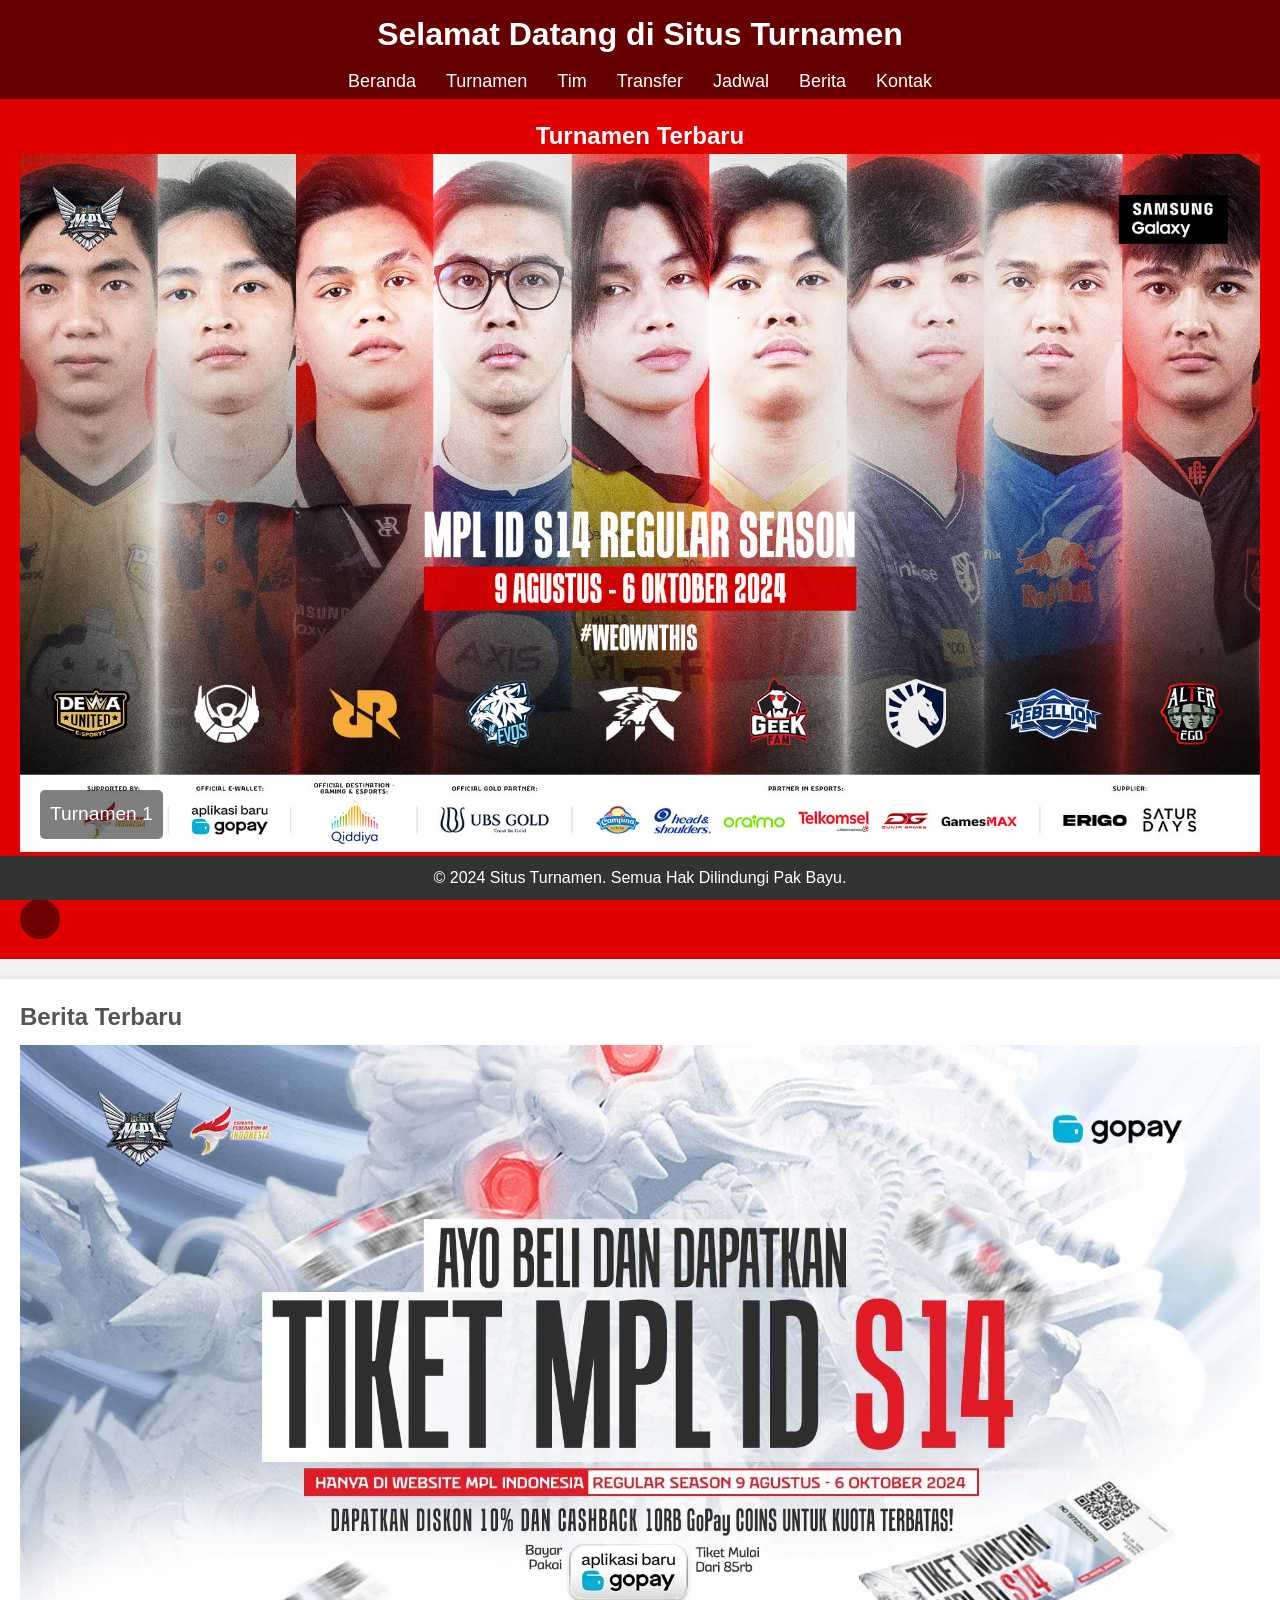
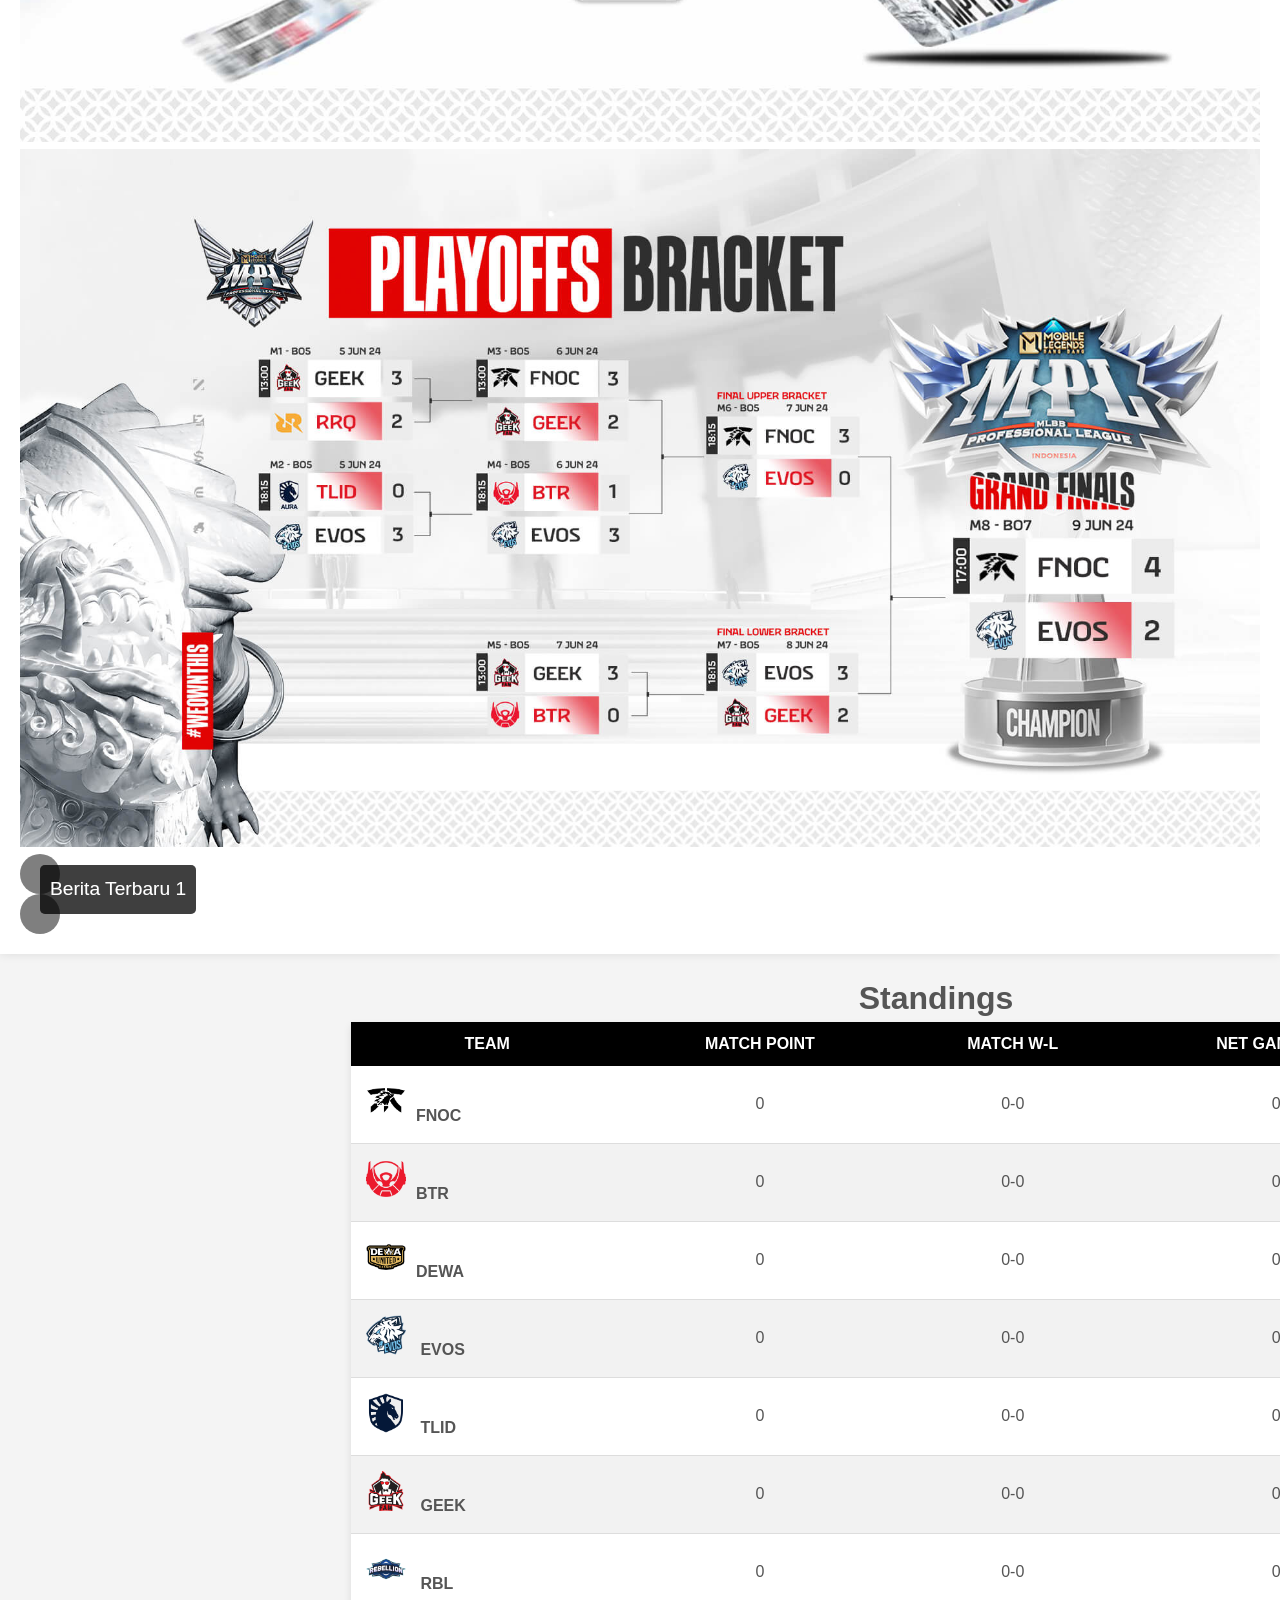
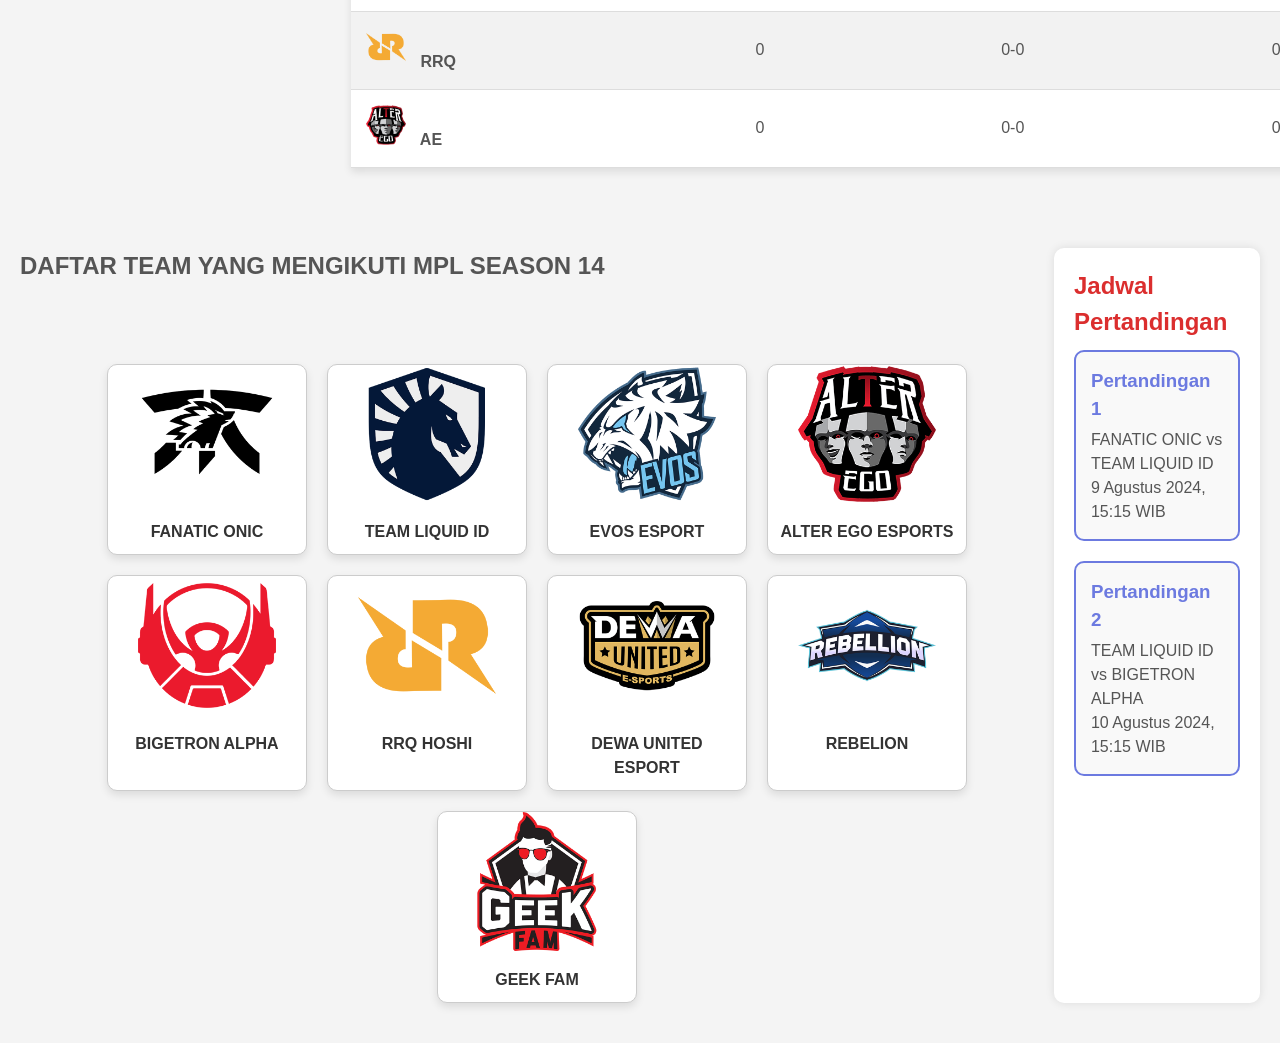
<file: index.html>
<!DOCTYPE html>
<html lang="id">
    <head>
        <meta charset="UTF-8">
        <meta name="viewport" content="width=device-width, initial-scale=1.0">
        <title>MPL BZM</title>
        <link rel="stylesheet" href="Styles.css">
        <link rel="stylesheet" href="responsive.css">
    </head>
    
<body>

<section id="banner">
    <h2>Turnamen Terbaru</h2>
    <div class="swiper-container">
        <div class="swiper-wrapper">
            <div class="swiper-slide">
                <img src="Foto/mpl_id_kv_banner.jpeg" alt="Banner 1">
                <div class="swiper-caption">Turnamen 1</div>
            </div>
            </div>
        </div>
        <div class="swiper-pagination"></div>
        <div class="swiper-button-next"></div>
        <div class="swiper-button-prev"></div>
    </div>
    
</section>

<section id="latest-news">
    <h2>Berita Terbaru</h2>
    <div class="swiper-container">
        <div class="swiper-wrapper">
            <div class="swiper-slide">
                <img src="Foto/Banner2.jpg" alt="Berita 1">
                <div class="swiper-caption">Berita Terbaru 1</div>
            </div>
            <div class="swiper-slide">
                <img src="Foto/GF_PLAYOFFS BRACKET WEB BANNER_RESULT.jpg" alt="Berita 1">
                <div class="swiper-caption">Berita Terbaru 1</div>
            </div>
        </div>
        
        <div class="swiper-pagination"></div>
        <div class="swiper-button-next"></div>
        <div class="swiper-button-prev"></div>
    </div>
</section>


    <header>
        <h1>Selamat Datang di Situs Turnamen</h1>
        <nav>
            <ul>
                <li><a href="index.html">Beranda</a></li>
                <li><a href="tournaments.html">Turnamen</a></li>
                <li><a href="TIM.HTML">Tim</a></li>
                <li><a href="transfer.html">Transfer</a></li>
                <li><a href="jadwal.html">Jadwal</a></li>
                <li><a href="news.html">Berita</a></li>
                <li><a href="contact.html">Kontak</a></li>
            </ul>
        </nav>
    </header>
    
    <div class="container">
        <h1>Standings</h1>
        <table>
            <thead>
                <tr>
                    <th>Team</th>
                    <th>Match Point</th>
                    <th>Match W-L</th>
                    <th>Net Game Win</th>
                    <th>Game W-L</th>
                </tr>
            </thead>
            <tbody>
                <tr>
                    <td><img src="Foto/fnoc_logo_500x500.png" alt="FONC" class="team-logo">FNOC</td>
                    <td>0</td>
                    <td>0-0</td>
                    <td>0</td>
                    <td>0-0</td>
                </tr>
                <tr>
                    <td><img src="Foto/btr-64.png" alt="BTR" class="team-logo">BTR</td>
                    <td>0</td>
                    <td>0-0</td>
                    <td>0</td>
                    <td>0-0</td>
                </tr>
                <tr>
                    <td><img src="Foto/dewa-united-500.png" alt="DEWA" class="team-logo">DEWA</td>
                    <td>0</td>
                    <td>0-0</td>
                    <td>0</td>
                    <td>0-0</td>
                </tr>
                <tr>
                    <td><img src="Foto/evos-500.png" alt="EVOS" class="team-logo"> EVOS</td>
                    <td>0</td>
                    <td>0-0</td>
                    <td>0</td>
                    <td>0-0</td>
                </tr>
                <tr>
                    <td><img src="Foto/TLID-Primary500x500.png" alt="TLID" class="team-logo"> TLID</td>
                    <td>0</td>
                    <td>0-0</td>
                    <td>0</td>
                    <td>0-0</td>
                </tr>
                <tr>
                    <td><img src="Foto/geek-500.png" alt="GEKK" class="team-logo"> GEEK</td>
                    <td>0</td>
                    <td>0-0</td>
                    <td>0</td>
                    <td>0-0</td>
                </tr>
                <tr>
                    <td><img src="Foto/Rebellion x512.png" alt="RBL" class="team-logo"> RBL</td>
                    <td>0</td>
                    <td>0-0</td>
                    <td>0</td>
                    <td>0-0</td>
                </tr>
                <tr>
                    <td><img src="Foto/rrq-500.png" alt="RRQ" class="team-logo"> RRQ</td>
                    <td>0</td>
                    <td>0-0</td>
                    <td>0</td>
                    <td>0-0</td>
                </tr>
                <tr>
                    <td><img src="Foto/ae-256.png" alt="AE" class="team-logo"> AE</td>
                    <td>0</td>
                    <td>0-0</td>
                    <td>0</td>
                    <td>0-0</td>
                </tr>
            </tbody>
        </table>
    </div>
    
    <main>
        <section id="Info">
            <h2>DAFTAR TEAM YANG MENGIKUTI MPL SEASON 14</h2>
            
            <main>
                <div class="team-container">
                    <div class="team-card">
                        <img src="Foto/fnoc_logo_500x500.png" alt="Alter Ego Esports">
                        <p>FANATIC ONIC</p>
                    </div>
                    <div class="team-card">
                        <img src="Foto/TLID-Primary500x500.png" alt="Bigetron Alpha">
                        <p>TEAM LIQUID ID</p>
                    </div>
                    <div class="team-card">
                        <img src="Foto/evos-500.png" alt="Dewa United Esports">
                        <p>EVOS ESPORT</p>
                    </div>
                    <div class="team-card">
                        <img src="Foto/ae-256.png" alt="Alter Ego Esports">
                        <p>ALTER EGO ESPORTS</p>
                    </div>
                    <div class="team-card">
                        <img src="Foto/btr-256.png" alt="Bigetron Alpha">
                        <p>BIGETRON ALPHA</p>
                    </div>
                    <div class="team-card">
                        <img src="Foto/rrq-500.png" alt="Dewa United Esports">
                        <p>RRQ HOSHI</p>
                    </div>
                    <div class="team-card">
                        <img src="Foto/dewa-united-500.png" alt="Evos Glory">
                        <p>DEWA UNITED ESPORT</p>
                    </div>
                    <div class="team-card">
                        <img src="Foto/Rebellion x512.png" alt="Fnatic Onic">
                        <p>REBELION</p>
                    </div>
                    <div class="team-card">
                        <img src="Foto/geek-500.png" alt="Geek Fam">
                        <p>GEEK FAM</p>
                    </div>
                </div>
            </main>
            
        </section>
        <section id="schedule">
            <h2>Jadwal Pertandingan</h2>
            <div class="match">
                <h3>Pertandingan 1</h3>
                <p>FANATIC ONIC vs TEAM LIQUID ID</p>
                <p>9 Agustus 2024, 15:15 WIB</p>
            </div>
            <div class="match">
                <h3>Pertandingan 2</h3>
                <p>TEAM LIQUID ID vs BIGETRON ALPHA</p>
                <p>10 Agustus 2024, 15:15 WIB</p>
            </div>
        </section>
        
    </main>
    <footer>
        <p>&copy; 2024 Situs Turnamen. Semua Hak Dilindungi Pak Bayu.</p>
    </footer>
</body>
</html>
</file>
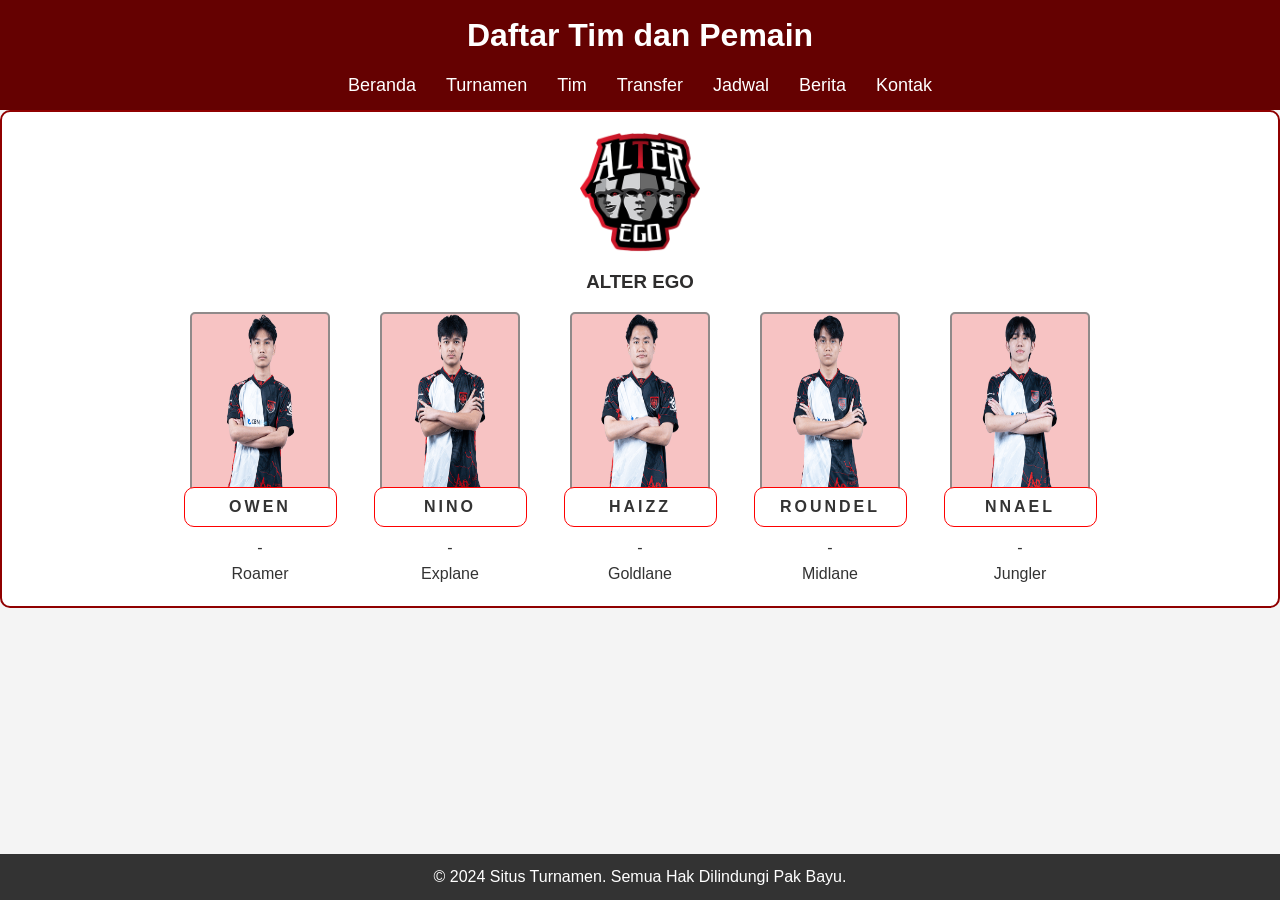
<file: ae.html>
<!DOCTYPE html>
<html lang="en">
<head>
    <meta charset="UTF-8">
    <meta name="viewport" content="width=device-width, initial-scale=1.0">
    <title>AE</title>
    <link rel="stylesheet" href="ae.css">
</head>
<body>
    <header>
        <h1>Daftar Tim dan Pemain</h1>
        <nav>
            <ul>
                <li><a href="index.html">Beranda</a></li>
                <li><a href="tournaments.html">Turnamen</a></li>
                <li><a href="TIM.HTML">Tim</a></li>
                <li><a href="transfer.html">Transfer</a></li>
                <li><a href="schedule.html">Jadwal</a></li>
                <li><a href="news.html">Berita</a></li>
                <li><a href="contact.html">Kontak</a></li>
            </ul>
        </nav>
    </header>
    
    <section class="teams">
        <div class="team">
            <img src="Foto/ae-256.png" alt="ALTER EGO" class="team-logo">
            <h3>ALTER EGO</h3>
            <ul>
                <li><img src="Foto/owen.png" alt="OWEN" class="player-photo"> <div class="player-name">OWEN</div> - <span>Roamer</span></li>
                <li><img src="Foto/nino.png" alt="NINO" class="player-photo"> <div class="player-name">NINO</div> - <span>Explane</span></li>
                <li><img src="Foto/haizz.png" alt="HAIZZ" class="player-photo"> <div class="player-name">HAIZZ</div> - <span>Goldlane</span></li>
                <li><img src="Foto/roundel.png" alt="ROUNDEL" class="player-photo"> <div class="player-name">ROUNDEL</div> - <span>Midlane</span></li>
                <li><img src="Foto/nnael.png" alt="NNAEL" class="player-photo"> <div class="player-name">NNAEL</div> - <span>Jungler</span></li>
            </ul>
        </div>
    </section>
    
    <footer>
        <p>&copy; 2024 Situs Turnamen. Semua Hak Dilindungi Pak Bayu.</p>
    </footer>
</body>
</html>
</file>
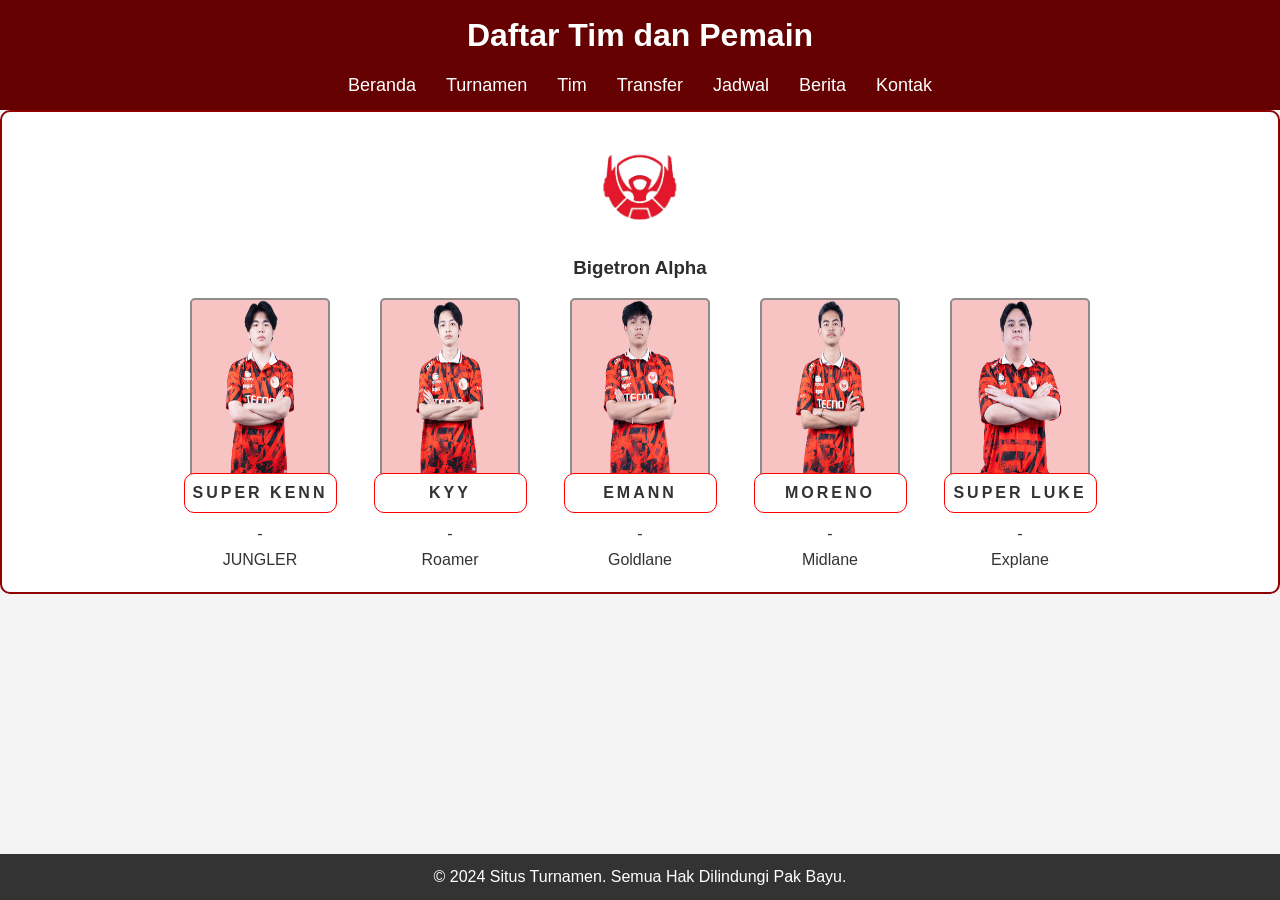
<file: BTR.html>
<!DOCTYPE html>
<html lang="en">
<head>
    <meta charset="UTF-8">
    <meta name="viewport" content="width=device-width, initial-scale=1.0">
    <title>BTR</title>
    <link rel="stylesheet" href="ae.css">
</head>
<body>
    <header>
        <h1>Daftar Tim dan Pemain</h1>
        <nav>
            <ul>
                <li><a href="index.html">Beranda</a></li>
                <li><a href="tournaments.html">Turnamen</a></li>
                <li><a href="TIM.HTML">Tim</a></li>
                <li><a href="transfer.html">Transfer</a></li>
                <li><a href="jadwal.html">Jadwal</a></li>
                <li><a href="news.html">Berita</a></li>
                <li><a href="contact.html">Kontak</a></li>
            </ul>
        </nav>
    </header>
    
    <section class="teams">
        <div class="team">
            <img src="Foto/BTR.png" alt="Bigetron Alpha" class="team-logo">
            <h3>Bigetron Alpha</h3>
            <ul>
                <li><img src="Foto/super kenn.png" alt="Super Kenn" class="player-photo"> <div class="player-name">SUPER KENN</div> - <span>JUNGLER </span></li>
                <li><img src="Foto/kyy.png" alt="kyy" class="player-photo"> <div class="player-name">kyy</div> - <span>Roamer</span></li>
                <li><img src="Foto/emann.png" alt="Emann" class="player-photo"> <div class="player-name">emann</div> - <span>Goldlane</span></li>
                <li><img src="Foto/moreno.png" alt="Moreno" class="player-photo"> <div class="player-name">moreno</div> - <span>Midlane</span></li>
                <li><img src="Foto/super luke.png" alt="Super Luke" class="player-photo"> <div class="player-name">SUPER luke</div> - <span>Explane</span></li>
            </ul>
        </div>
    </section>
    
    <footer>
        <p>&copy; 2024 Situs Turnamen. Semua Hak Dilindungi Pak Bayu.</p>
    </footer>
</body>
</html>
</file>
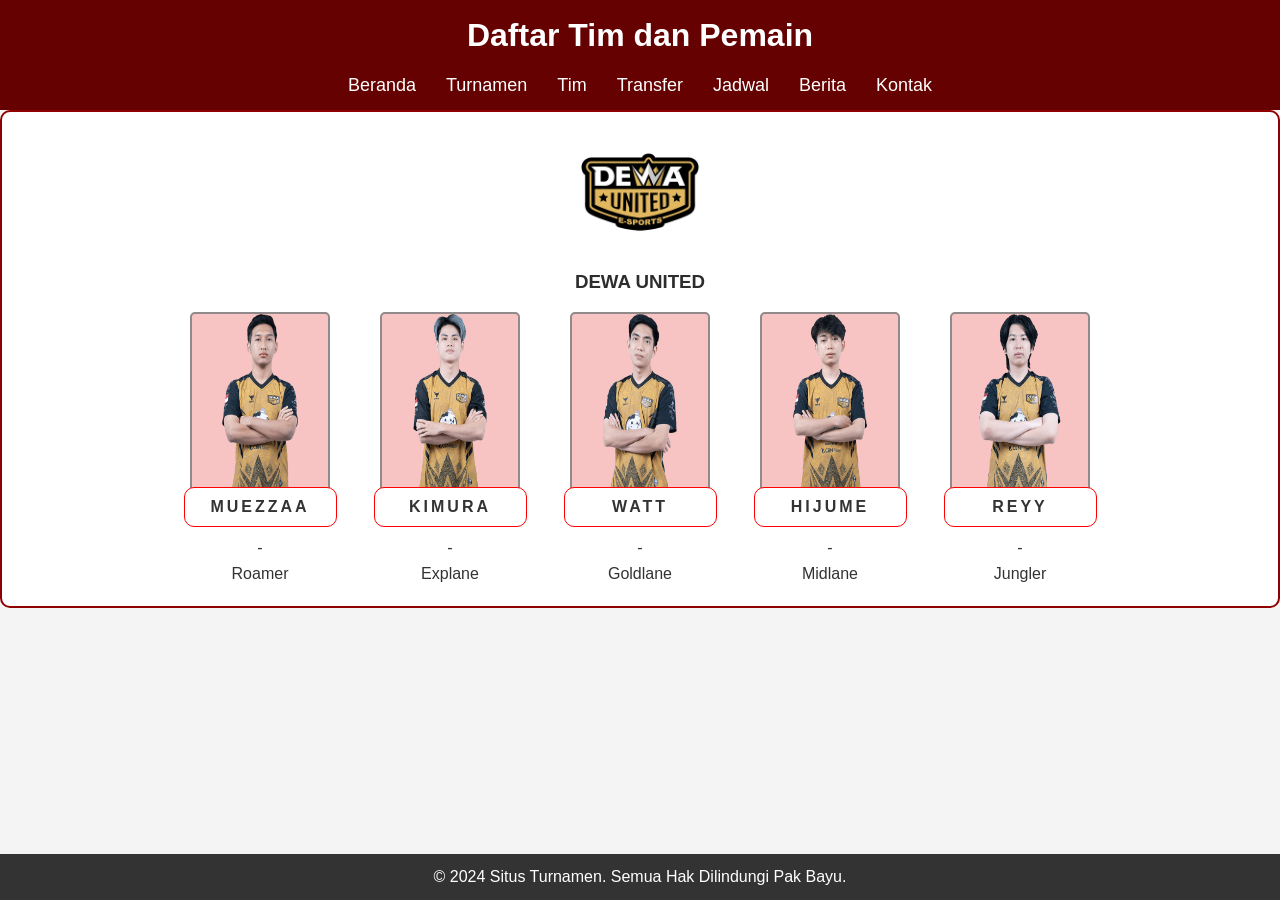
<file: dewa.html>
<!DOCTYPE html>
<html lang="en">
<head>
    <meta charset="UTF-8">
    <meta name="viewport" content="width=device-width, initial-scale=1.0">
    <title>DEWA</title>
    <link rel="stylesheet" href="ae.css">
</head>
<body>
    <header>
        <h1>Daftar Tim dan Pemain</h1>
        <nav>
            <ul>
                <li><a href="index.html">Beranda</a></li>
                <li><a href="tournaments.html">Turnamen</a></li>
                <li><a href="TIM.HTML">Tim</a></li>
                <li><a href="transfer.html">Transfer</a></li>
                <li><a href="jadwal.html">Jadwal</a></li>
                <li><a href="news.html">Berita</a></li>
                <li><a href="contact.html">Kontak</a></li>
            </ul>
        </nav>
    </header>
    
    <section class="teams">
        <div class="team">
            <img src="Foto/dewa-united-500.png" alt="DEWA" class="team-logo">
            <h3>DEWA UNITED</h3>
            <ul>
                <li><img src="Foto/muezzaa.png" alt="muezzaa" class="player-photo"> <div class="player-name">MUEZZAA</div> - <span>Roamer</span></li>
                <li><img src="Foto/kimura.png" alt="kimura" class="player-photo"> <div class="player-name">KIMURA</div> - <span>Explane</span></li>
                <li><img src="Foto/watt.png" alt="watt" class="player-photo"> <div class="player-name">WATT</div> - <span>Goldlane</span></li>
                <li><img src="Foto/hijume.png" alt="hijume" class="player-photo"> <div class="player-name">HIJUME</div> - <span>Midlane</span></li>
                <li><img src="Foto/reyy.png" alt="reyy" class="player-photo"> <div class="player-name">REYY</div> - <span>Jungler</span></li>
            </ul>
        </div>
    </section>
    
    <footer>
        <p>&copy; 2024 Situs Turnamen. Semua Hak Dilindungi Pak Bayu.</p>
    </footer>
</body>
</html>
</file>
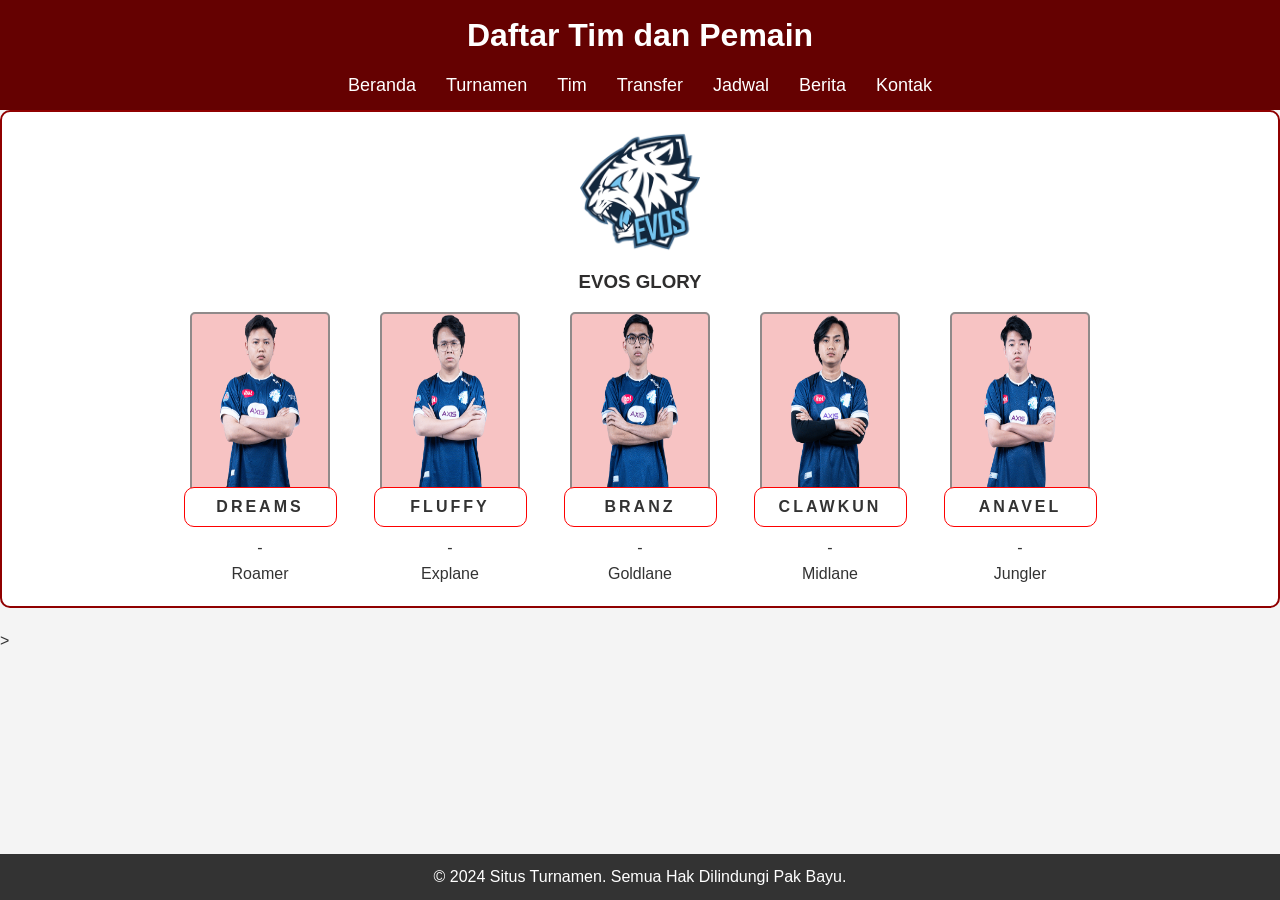
<file: evos.html>
<!DOCTYPE html>
<html lang="en">
<head>
    <meta charset="UTF-8">
    <meta name="viewport" content="width=device-width, initial-scale=1.0">
    <title>EVOS</title>
    <link rel="stylesheet" href="ae.css">
</head>
<body>
    <header>
        <h1>Daftar Tim dan Pemain</h1>
        <nav>
            <ul>
                <li><a href="index.html">Beranda</a></li>
                <li><a href="tournaments.html">Turnamen</a></li>
                <li><a href="TIM.HTML">Tim</a></li>
                <li><a href="transfer.html">Transfer</a></li>
                <li><a href="jadwal.html">Jadwal</a></li>
                <li><a href="news.html">Berita</a></li>
                <li><a href="contact.html">Kontak</a></li>
            </ul>
        </nav>
    </header>
    
    <section class="teams">
        <div class="team">
            <img src="Foto/evos-500.png" alt="EVOS" class="team-logo">
            <h3>EVOS GLORY</h3>
            <ul>
                <li><img src="Foto/dreams.png" alt="DREAMS" class="player-photo"> <div class="player-name">DREAMS</div> - <span>Roamer</span></li>
                <li><img src="Foto/fluffy.png" alt="FLUFFY" class="player-photo"> <div class="player-name">FLUFFY</div> - <span>Explane</span></li>
                <li><img src="Foto/branz.png" alt="BRANZ" class="player-photo"> <div class="player-name">BRANZ</div> - <span>Goldlane</span></li>
                <li><img src="Foto/clawkun.png" alt="CLAWKUN" class="player-photo"> <div class="player-name">CLAWKUN</div> - <span>Midlane</span></li>
                <li><img src="Foto/anavel.png" alt="ANAVEL" class="player-photo"> <div class="player-name">ANAVEL</div> - <span>Jungler</span></li>
            </ul>
        </div>>
        </div>
    </section>
    
    <footer>
        <p>&copy; 2024 Situs Turnamen. Semua Hak Dilindungi Pak Bayu.</p>
    </footer>
</body>
</html>
</file>
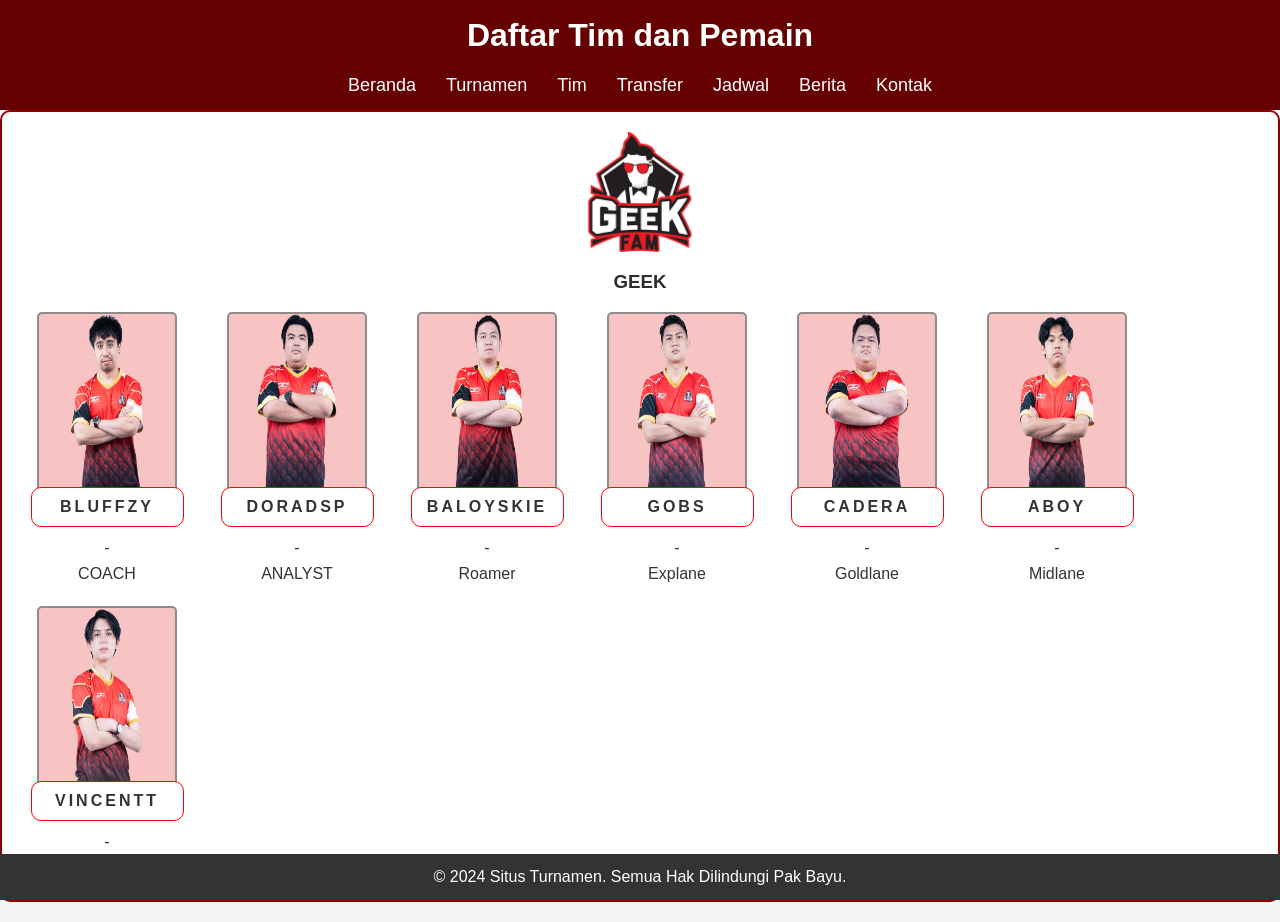
<file: geek.html>
<!DOCTYPE html>
<html lang="en">
<head>
    <meta charset="UTF-8">
    <meta name="viewport" content="width=device-width, initial-scale=1.0">
    <title>GEEK</title>
    <link rel="stylesheet" href="ae.css">
</head>
<body>
    <header>
        <h1>Daftar Tim dan Pemain</h1>
        <nav>
            <ul>
                <li><a href="index.html">Beranda</a></li>
                <li><a href="tournaments.html">Turnamen</a></li>
                <li><a href="TIM.HTML">Tim</a></li>
                <li><a href="transfer.html">Transfer</a></li>
                <li><a href="schedule.html">Jadwal</a></li>
                <li><a href="news.html">Berita</a></li>
                <li><a href="contact.html">Kontak</a></li>
            </ul>
        </nav>
    </header>
    
    <section class="teams">
        <div class="team">
            <img src="Foto/geek-500.png" alt="GEEK" class="team-logo">
            <h3>GEEK</h3>
            <ul>
                <li><img src="Foto/bluffzy.png" alt="BLUFFZY" class="player-photo"> <div class="player-name">BLUFFZY</div> - <span>COACH</span></li>
                <li><img src="Foto/doradsp.png" alt="DORADSP" class="player-photo"> <div class="player-name">DORADSP</div> - <span>ANALYST</span></li>
                <li><img src="Foto/baloyskie.png" alt="BALOYSKIE" class="player-photo"> <div class="player-name">BALOYSKIE</div> - <span>Roamer</span></li>
                <li><img src="Foto/gobs.png" alt="GOBS" class="player-photo"> <div class="player-name">GOBS</div> - <span>Explane</span></li>
                <li><img src="Foto/cadera.png" alt="CADERA" class="player-photo"> <div class="player-name">CADERA</div> - <span>Goldlane</span></li>
                <li><img src="Foto/aboy.png" alt="ABOY" class="player-photo"> <div class="player-name">ABOY</div> - <span>Midlane</span></li>
                <li><img src="Foto/2_vincent.png" alt="VINCENTT" class="player-photo"> <div class="player-name">VINCENTT</div> - <span>Jungler</span></li>
            </ul>
        </div>
    </section>
    
    <footer>
        <p>&copy; 2024 Situs Turnamen. Semua Hak Dilindungi Pak Bayu.</p>
    </footer>
</body>
</html>
</file>
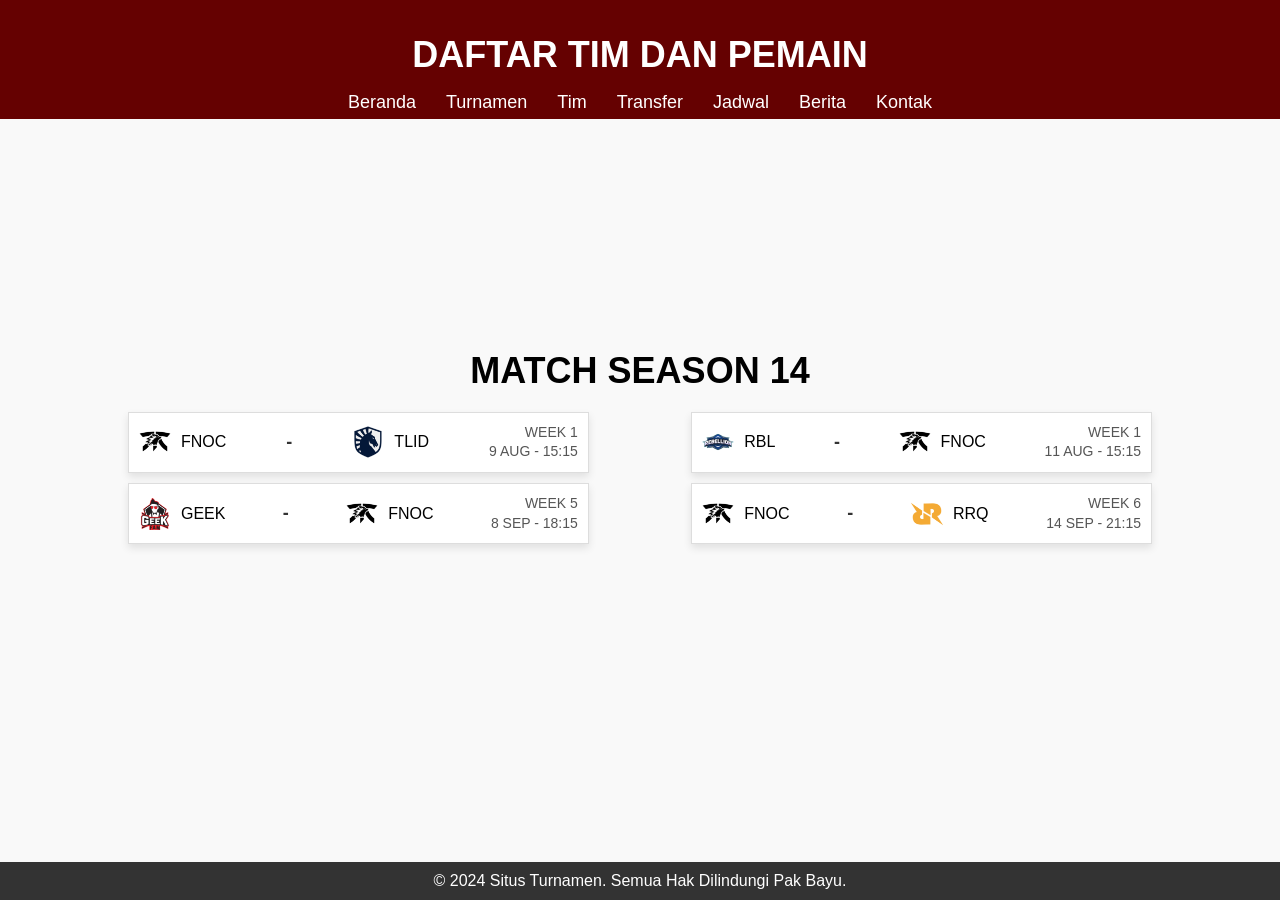
<file: jadwal.html>
<!DOCTYPE html>
<html lang="en">
<head>
    <meta charset="UTF-8">
    <meta name="viewport" content="width=device-width, initial-scale=1.0">
    <title>Match Season 14</title>
    <link rel="stylesheet" href="jadwal.css">
</head>
<body>

    <header>
        <h1>Daftar Tim dan Pemain</h1>
        <nav>
            <ul>
                <li><a href="index.html">Beranda</a></li>
                <li><a href="tournaments.html">Turnamen</a></li>
                <li><a href="TIM.HTML">Tim</a></li>
                <li><a href="transfer.html">Transfer</a></li>
                <li><a href="jadwal.html">Jadwal</a></li>
                <li><a href="news.html">Berita</a></li>
                <li><a href="contact.html">Kontak</a></li>
            </ul>
        </nav>
    </header>
    <div class="container">
        <h1>Match Season 14</h1>
        <div class="schedule">
            <div class="week">
                <div class="match">
                    <div class="team">
                        <img src="Foto/fnoc_logo_500x500.png" alt="FNOC" class="team-logo"> FNOC
                    </div>
                    <div class="versus">-</div>
                    <div class="team">
                        <img src="Foto/TLID-Primary500x500.png" alt="TLID" class="team-logo"> TLID
                    </div>
                    <div class="details">WEEK 1<br>9 AUG - 15:15</div>
                </div>
                <div class="match">
                    <div class="team">
                        <img src="Foto/geek-500.png" alt="GEEK" class="team-logo"> GEEK
                    </div>
                    <div class="versus">-</div>
                    <div class="team">
                        <img src="Foto/fnoc_logo_500x500.png" alt="FNOC" class="team-logo"> FNOC
                    </div>
                    <div class="details">WEEK 5<br>8 SEP - 18:15</div>
                </div>
            </div>
            <div class="week">
                <div class="match">
                    <div class="team">
                        <img src="Foto/Rebellion x512.png" alt="RBL" class="team-logo"> RBL
                    </div>
                    <div class="versus">-</div>
                    <div class="team">
                        <img src="Foto/fnoc_logo_500x500.png" alt="FNOC" class="team-logo"> FNOC
                    </div>
                    <div class="details">WEEK 1<br>11 AUG - 15:15</div>
                </div>
                <div class="match">
                    <div class="team">
                        <img src="Foto/fnoc_logo_500x500.png" alt="FNOC" class="team-logo"> FNOC
                    </div>
                    <div class="versus">-</div>
                    <div class="team">
                        <img src="Foto/rrq-500.png" alt="RRQ" class="team-logo"> RRQ
                    </div>
                    <div class="details">WEEK 6<br>14 SEP - 21:15</div>
                </div>
            </div>
            
        </div>
    </div>
    <footer>
        <p>&copy; 2024 Situs Turnamen. Semua Hak Dilindungi Pak Bayu.</p>
    </footer>
</body>
</html>
</file>
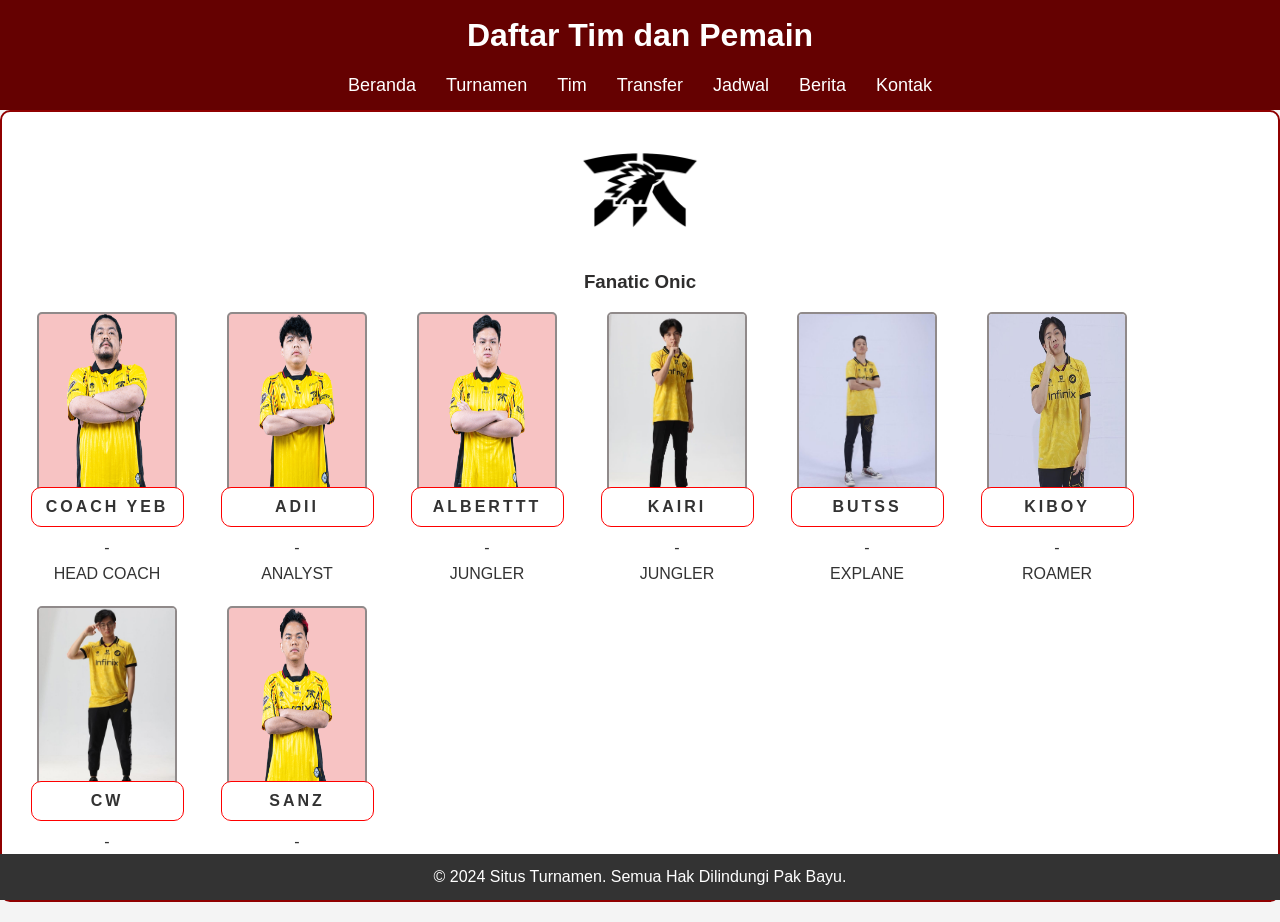
<file: onic.html>
<!DOCTYPE html>
<html lang="en">
<head>
    <meta charset="UTF-8">
    <meta name="viewport" content="width=device-width, initial-scale=1.0">
    <title>ONIC</title>
    <link rel="stylesheet" href="ae.css">
</head>
<body>
    <header>
        <h1>Daftar Tim dan Pemain</h1>
        <nav>
            <ul>
                <li><a href="index.html">Beranda</a></li>
                <li><a href="tournaments.html">Turnamen</a></li>
                <li><a href="TIM.HTML">Tim</a></li>
                <li><a href="transfer.html">Transfer</a></li>
                <li><a href="jadwal.html">Jadwal</a></li>
                <li><a href="news.html">Berita</a></li>
                <li><a href="contact.html">Kontak</a></li>
            </ul>
        </nav>
    </header>
    
    <section class="teams">
        <div class="team">
            <img src="Foto/fnoc_logo_500x500.png" alt="Fanatic Onic" class="team-logo">
            <h3>Fanatic Onic</h3>
            <ul>
                <li><img src="Foto/coach yeb.png" alt="COACHYEB" class="player-photo"> <div class="player-name">COACH YEB</div>- <span>HEAD COACH </span></li>
                <li><img src="Foto/adi.png" alt="ADII" class="player-photo"> <div class="player-name">ADII</div> - <span>ANALYST</span></li>
                <li><img src="Foto/alberttt.png" alt="ALBOB" class="player-photo"> <div class="player-name">ALBERTTT</div> - <span>JUNGLER</span></li>
                <li><img src="Foto/Kairi.jpg" alt="Pemain 1" class="player-photo"> <div class="player-name">KAIRI</div>- <span>JUNGLER </span></li>
                <li><img src="Foto/Buts.jpg" alt="Pemain 2" class="player-photo"> <div class="player-name">BUTSS</div> - <span>EXPLANE</span></li>
                <li><img src="Foto/Kiboy.jpg" alt="Pemain 3" class="player-photo"> <div class="player-name">KIBOY</div> - <span>ROAMER</span></li>
                <li><img src="Foto/CW.jpg" alt="Pemain 4" class="player-photo"> <div class="player-name">CW</div> - <span>GOLDLANE </span></li>
                <li><img src="Foto/sanz.png" alt="Pemain 5" class="player-photo"> <div class="player-name">SANZ</div> - <span>MIDLANE</span></li>
            </ul>
        </div>
    </section>
    
    
    
    <footer>
        <p>&copy; 2024 Situs Turnamen. Semua Hak Dilindungi Pak Bayu.</p>
    </footer>
</body>
</html>
</file>
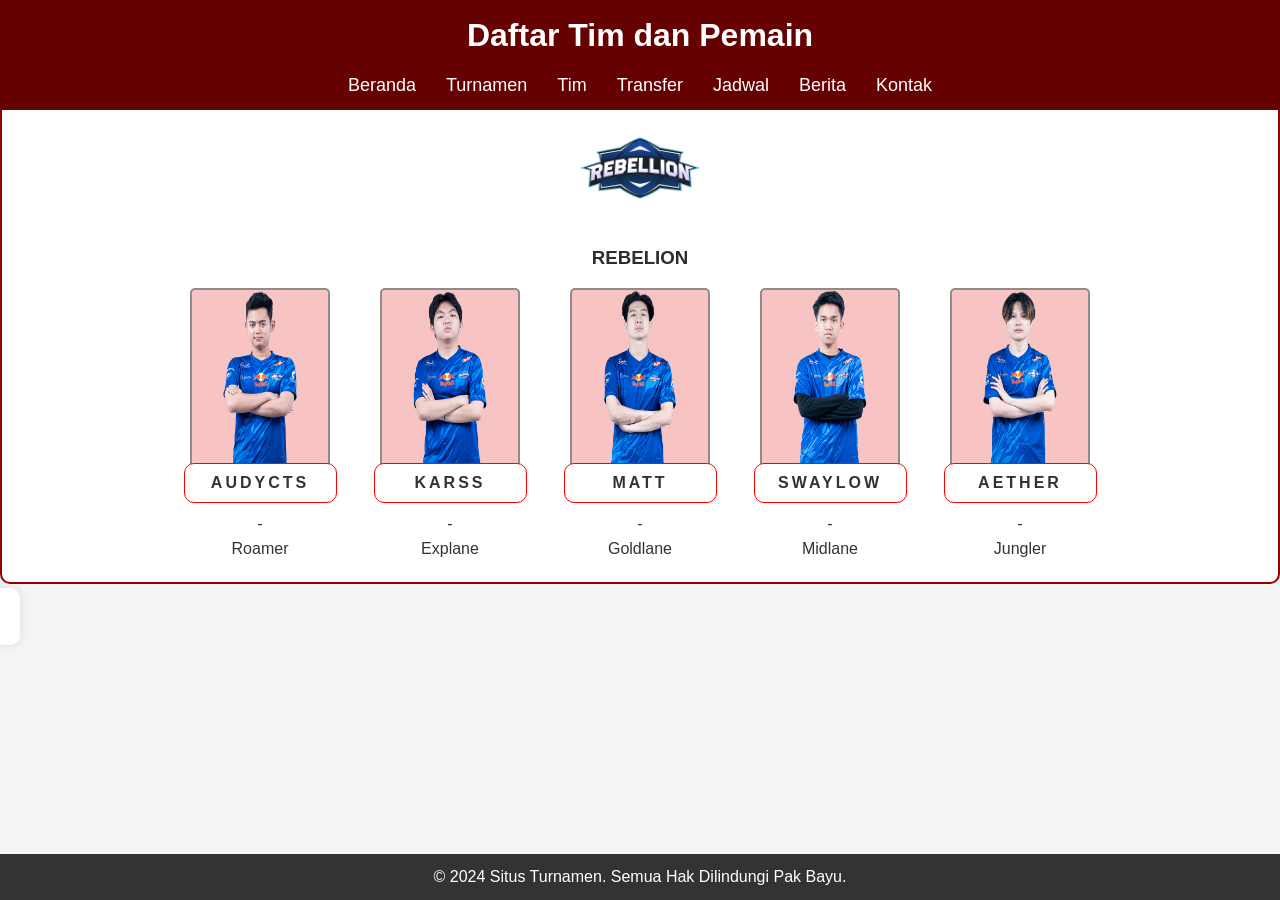
<file: rebelion.html>
<!DOCTYPE html>
<html lang="en">
<head>
    <meta charset="UTF-8">
    <meta name="viewport" content="width=device-width, initial-scale=1.0">
    <title>Document</title>
    <link rel="stylesheet" href="rebelion.css">
</head>
<body>
    <header>
        <h1>Daftar Tim dan Pemain</h1>
        <nav>
            <ul>
                <li><a href="index.html">Beranda</a></li>
                <li><a href="tournaments.html">Turnamen</a></li>
                <li><a href="TIM.HTML">Tim</a></li>
                <li><a href="transfer.html">Transfer</a></li>
                <li><a href="jadwal.html">Jadwal</a></li>
                <li><a href="news.html">Berita</a></li>
                <li><a href="contact.html">Kontak</a></li>
            </ul>
        </nav>
    </header>
    <selection id="teams">
    
        <div class="team">
            <img src="Foto/Rebellion x512.png" alt="REBELION" class="team-logo">
            <h3>REBELION</h3>
            <ul>
                <li><img src="Foto/audycs.png" alt="AUDYCS" class="player-photo"> <div class="player-name">AUDYCTS</div> - <span>Roamer</span></li>
                <li><img src="Foto/karss.png" alt="KARSS" class="player-photo"> <div class="player-name">KARSS</div> - <span>Explane</span></li>
                <li><img src="Foto/matt.png" alt="MATT" class="player-photo"> <div class="player-name">MATT</div> - <span>Goldlane</span></li>
                <li><img src="Foto/swaylow.png" alt="SWAYLOW" class="player-photo"> <div class="player-name">SWAYLOW</div> - <span>Midlane</span></li>
                <li><img src="Foto/aether.png" alt="AETHER" class="player-photo"> <div class="player-name">AETHER</div> - <span>Jungler</span></li>
            </ul>
        </div>
    
    
    </selection>
    
    <footer>
        <p>&copy; 2024 Situs Turnamen. Semua Hak Dilindungi Pak Bayu.</p>
    </footer>
</body>
</html>
</file>
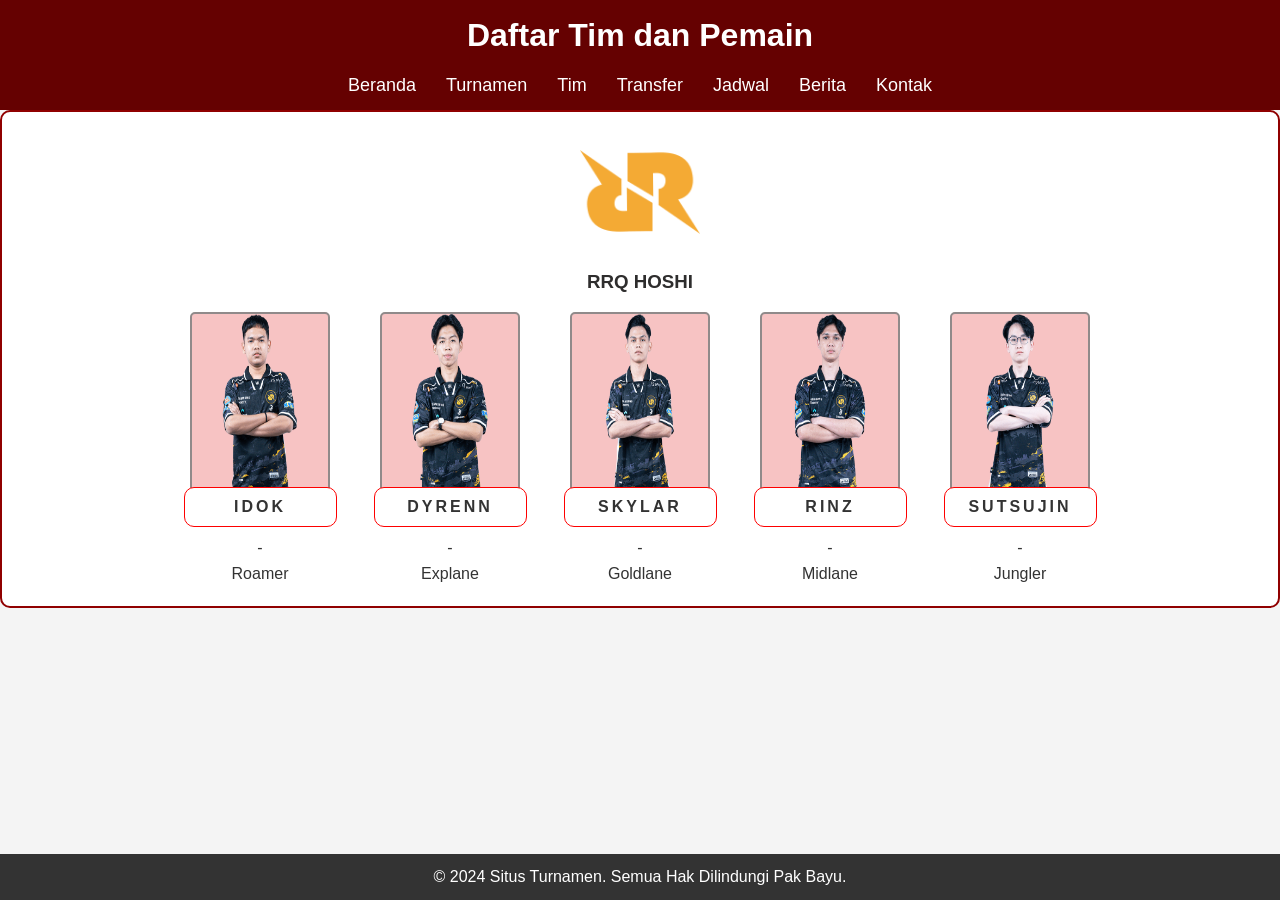
<file: rrq.html>
<!DOCTYPE html>
<html lang="en">
<head>
    <meta charset="UTF-8">
    <meta name="viewport" content="width=device-width, initial-scale=1.0">
    <title>RRQ</title>
    <link rel="stylesheet" href="ae.css">
</head>
<body>
    <header>
        <h1>Daftar Tim dan Pemain</h1>
        <nav>
            <ul>
                <li><a href="index.html">Beranda</a></li>
                <li><a href="tournaments.html">Turnamen</a></li>
                <li><a href="TIM.HTML">Tim</a></li>
                <li><a href="transfer.html">Transfer</a></li>
                <li><a href="jadwal.html">Jadwal</a></li>
                <li><a href="news.html">Berita</a></li>
                <li><a href="contact.html">Kontak</a></li>
            </ul>
        </nav>
    </header>
    
    <section class="teams">
        <div class="team">
            <img src="Foto/rrq-500.png" alt="ALTER EGO" class="team-logo">
            <h3>RRQ HOSHI</h3>
            <ul>
                <li><img src="Foto/idok.png" alt="Idok" class="player-photo"> <div class="player-name">IDOK</div> - <span>Roamer</span></li>
                <li><img src="Foto/dyrenn.png" alt="dyrenn" class="player-photo"> <div class="player-name">DYRENN</div> - <span>Explane</span></li>
                <li><img src="Foto/skylar.png" alt="skylar" class="player-photo"> <div class="player-name">SKYLAR </div> - <span>Goldlane</span></li>
                <li><img src="Foto/rinz.png" alt="RINZ" class="player-photo"> <div class="player-name">RINZ </div> - <span>Midlane</span></li>
                <li><img src="Foto/sutsujin.png" alt="sutsujin" class="player-photo"> <div class="player-name">SUTSUJIN</div>- <span>Jungler</span></li>
            </ul>
        </div>
    </section>
    
    <footer>
        <p>&copy; 2024 Situs Turnamen. Semua Hak Dilindungi Pak Bayu.</p>
    </footer>
</body>
</html>
</file>
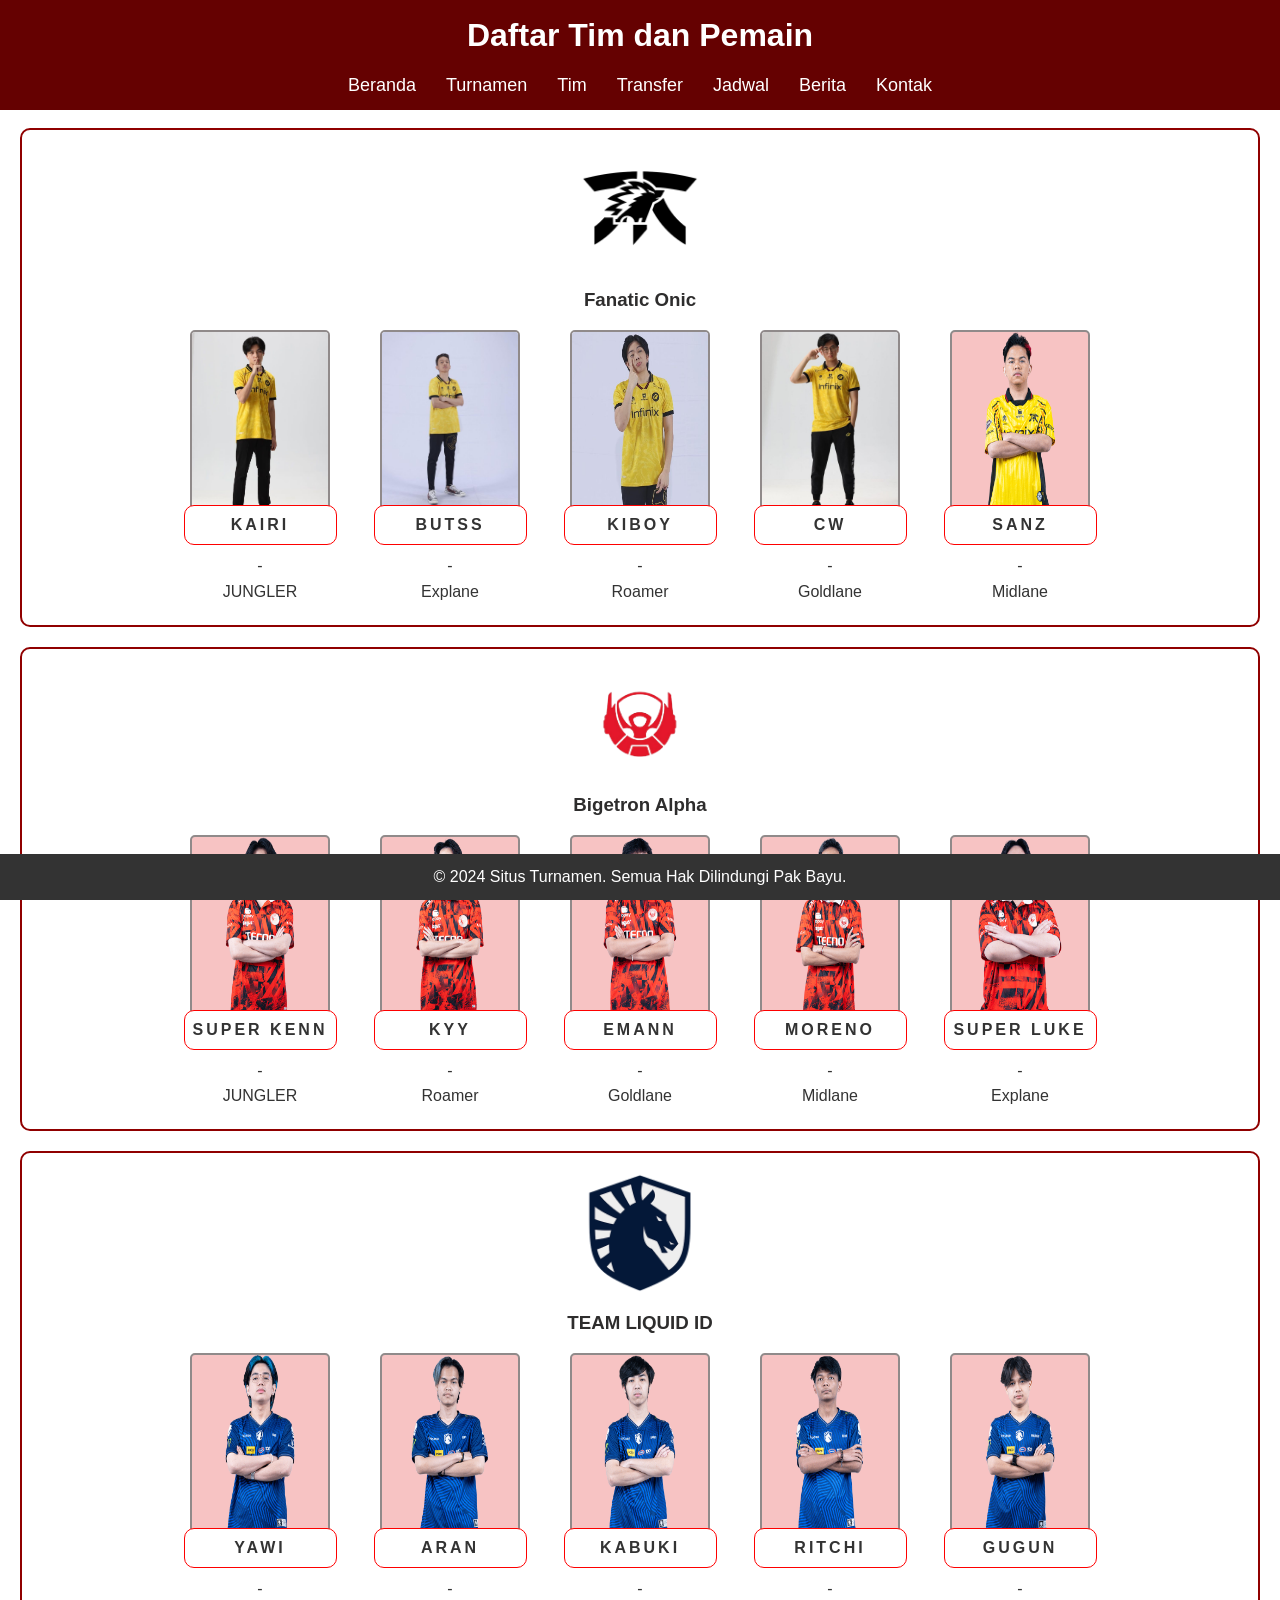
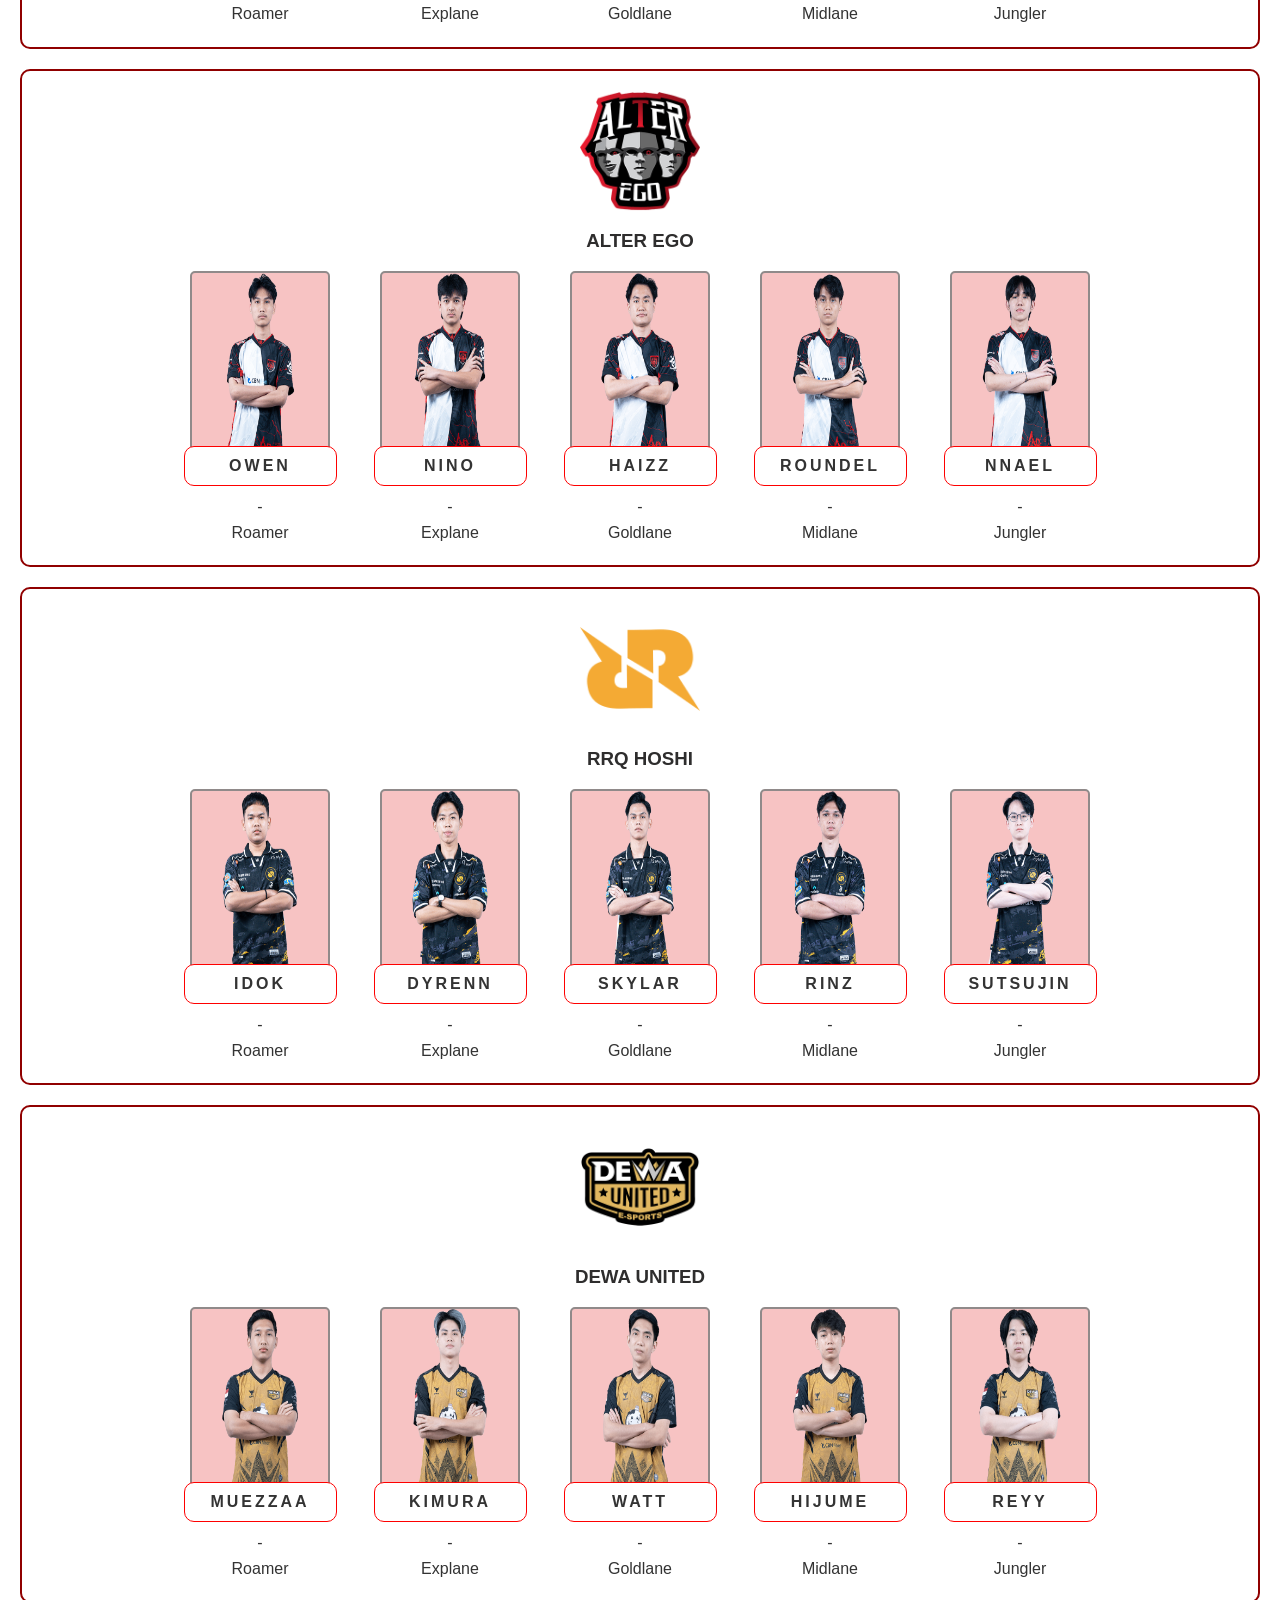
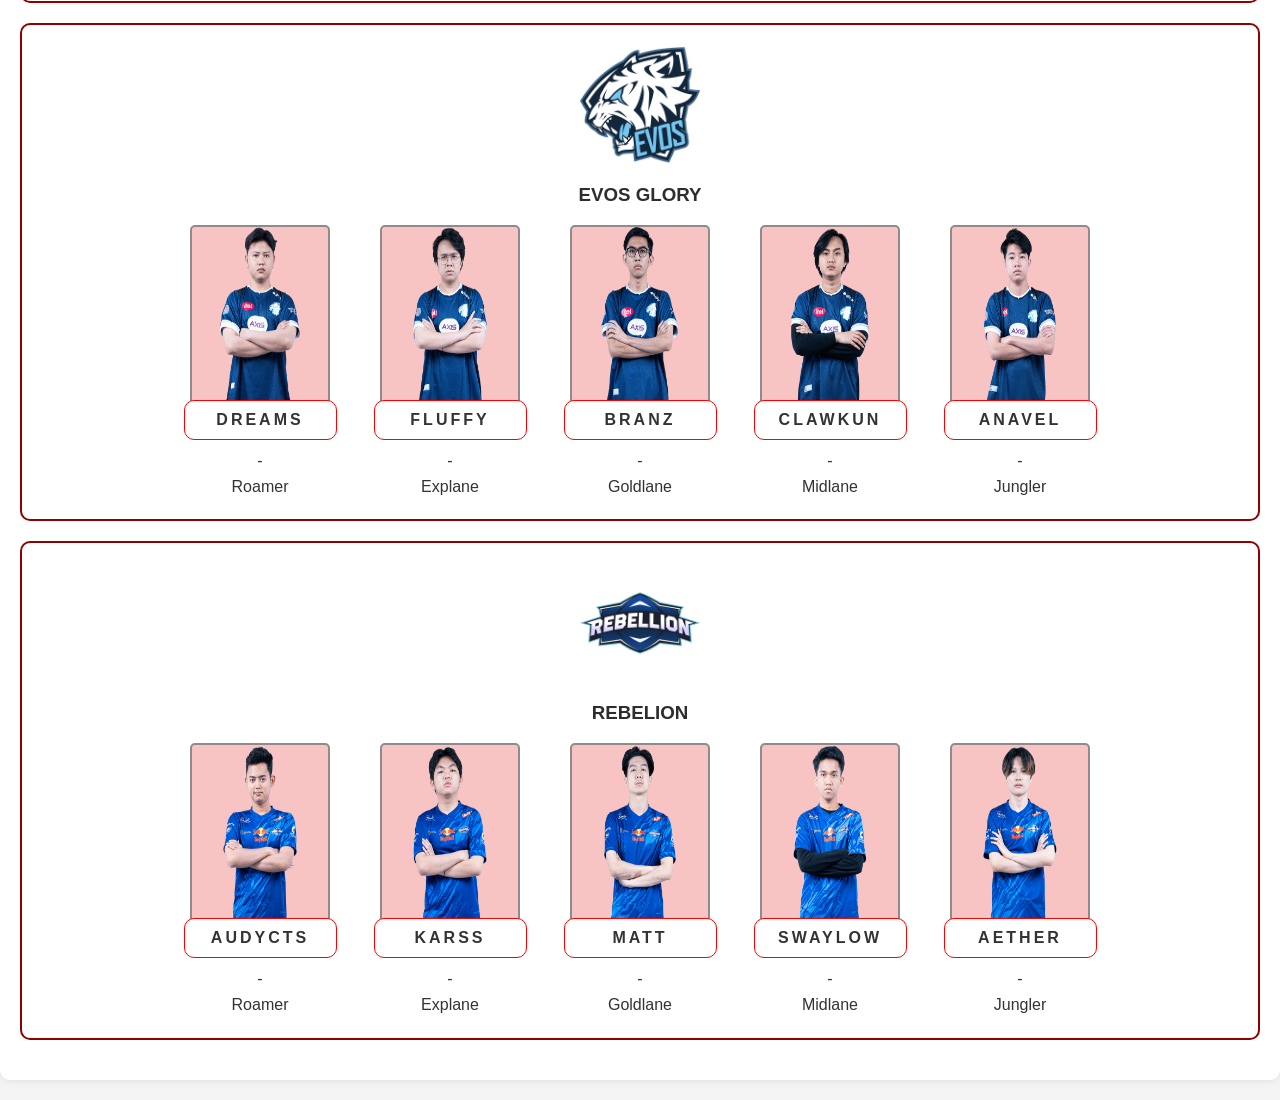
<file: teams.html>
<!DOCTYPE html>
<html lang="en">
<head>
    <meta charset="UTF-8">
    <meta name="viewport" content="width=device-width, initial-scale=1.0">
    <title>Document</title>
    <link rel="stylesheet" href="style-teams.css">
</head>
<body>
    <header>
        <h1>Daftar Tim dan Pemain</h1>
        <nav>
            <ul>
                <li><a href="index.html">Beranda</a></li>
                <li><a href="tournaments.html">Turnamen</a></li>
                <li><a href="teams.html">Tim</a></li>
                <li><a href="transfer.html">Transfer</a></li>
                <li><a href="jadwal.html">Jadwal</a></li>
                <li><a href="news.html">Berita</a></li>
                <li><a href="contact.html">Kontak</a></li>
            </ul>
        </nav>
    </header>
    
    <section id="teams">
        <h2>Tim</h2>
        <div class="team">
            <img src="Foto/fnoc_logo_500x500.png" alt="Fanatic Onic" class="team-logo">
            <h3>Fanatic Onic</h3>
            <ul>
                <li><img src="Foto/Kairi.jpg" alt="Pemain 1" class="player-photo"> <div class="player-name">KAIRI</div>- <span>JUNGLER </span></li>
                <li><img src="Foto/Buts.jpg" alt="Pemain 2" class="player-photo"> <div class="player-name">BUTSS</div> - <span>Explane</span></li>
                <li><img src="Foto/Kiboy.jpg" alt="Pemain 3" class="player-photo"> <div class="player-name">KIBOY</div> - <span>Roamer</span></li>
                <li><img src="Foto/CW.jpg" alt="Pemain 4" class="player-photo"> <div class="player-name">CW</div> - <span>Goldlane </span></li>
                <li><img src="Foto/sanz.png" alt="Pemain 5" class="player-photo"> <div class="player-name">SANZ</div> - <span>Midlane</span></li>
            </ul>
        </div>
        <div class="team">
            <img src="Foto/BTR.png" alt="Bigetron Alpha" class="team-logo">
            <h3>Bigetron Alpha</h3>
            <ul>
                <li><img src="Foto/super kenn.png" alt="Super Kenn" class="player-photo"> <div class="player-name">SUPER KENN</div> - <span>JUNGLER </span></li>
                <li><img src="Foto/kyy.png" alt="kyy" class="player-photo"> <div class="player-name">kyy</div> - <span>Roamer</span></li>
                <li><img src="Foto/emann.png" alt="Emann" class="player-photo"> <div class="player-name">emann</div> - <span>Goldlane</span></li>
                <li><img src="Foto/moreno.png" alt="Moreno" class="player-photo"> <div class="player-name">moreno</div> - <span>Midlane</span></li>
                <li><img src="Foto/super luke.png" alt="Super Luke" class="player-photo"> <div class="player-name">SUPER luke</div> - <span>Explane</span></li>
            </ul>
        </div>
        <div class="team">
            <img src="Foto/TLID-Primary500x500.png" alt="Team Liquid ID" class="team-logo">
            <h3>TEAM LIQUID ID</h3>
            <ul>
                <li><img src="Foto/yawi.png" alt="yawi" class="player-photo"> <div class="player-name">Yawi</div> - <span>Roamer</span></li>
                <li><img src="Foto/aran.png" alt="Aran" class="player-photo"> <div class="player-name">ARAN</div> - <span>Explane</span></li>
                <li><img src="Foto/kabuki.png" alt="kabuki" class="player-photo"> <div class="player-name">KABUKI</div> - <span>Goldlane</span></li>
                <li><img src="Foto/ritchi.png" alt="Ritchi" class="player-photo"> <div class="player-name">RITCHI</div> - <span>Midlane</span></li>
                <li><img src="Foto/gugun.png" alt="GUGUN" class="player-photo"> <div class="player-name">GUGUN</div> - <span>Jungler</span></li>
            </ul>
        </div>
        <div class="team">
            <img src="Foto/ae-256.png" alt="ALTER EGO" class="team-logo">
            <h3>ALTER EGO</h3>
            <ul>
                <li><img src="Foto/owen.png" alt="OWEN" class="player-photo"> <div class="player-name">OWEN</div> - <span>Roamer</span></li>
                <li><img src="Foto/nino.png" alt="NINO" class="player-photo"> <div class="player-name">NINO</div> - <span>Explane</span></li>
                <li><img src="Foto/haizz.png" alt="HAIZZ" class="player-photo"> <div class="player-name">HAIZZ</div> - <span>Goldlane</span></li>
                <li><img src="Foto/roundel.png" alt="ROUNDEL" class="player-photo"> <div class="player-name">ROUNDEL</div> - <span>Midlane</span></li>
                <li><img src="Foto/nnael.png" alt="NNAEL" class="player-photo"> <div class="player-name">NNAEL</div> - <span>Jungler</span></li>
            </ul>
        </div>
        <div class="team">
            <img src="Foto/rrq-500.png" alt="ALTER EGO" class="team-logo">
            <h3>RRQ HOSHI</h3>
            <ul>
                <li><img src="Foto/idok.png" alt="Idok" class="player-photo"> <div class="player-name">IDOK</div> - <span>Roamer</span></li>
                <li><img src="Foto/dyrenn.png" alt="dyrenn" class="player-photo"> <div class="player-name">DYRENN</div> - <span>Explane</span></li>
                <li><img src="Foto/skylar.png" alt="skylar" class="player-photo"> <div class="player-name">SKYLAR </div> - <span>Goldlane</span></li>
                <li><img src="Foto/rinz.png" alt="RINZ" class="player-photo"> <div class="player-name">RINZ </div> - <span>Midlane</span></li>
                <li><img src="Foto/sutsujin.png" alt="sutsujin" class="player-photo"> <div class="player-name">SUTSUJIN</div>- <span>Jungler</span></li>
            </ul>
        </div>
        <div class="team">
            <img src="Foto/dewa-united-500.png" alt="DEWA" class="team-logo">
            <h3>DEWA UNITED</h3>
            <ul>
                <li><img src="Foto/muezzaa.png" alt="muezzaa" class="player-photo"> <div class="player-name">MUEZZAA</div> - <span>Roamer</span></li>
                <li><img src="Foto/kimura.png" alt="kimura" class="player-photo"> <div class="player-name">KIMURA</div> - <span>Explane</span></li>
                <li><img src="Foto/watt.png" alt="watt" class="player-photo"> <div class="player-name">WATT</div> - <span>Goldlane</span></li>
                <li><img src="Foto/hijume.png" alt="hijume" class="player-photo"> <div class="player-name">HIJUME</div> - <span>Midlane</span></li>
                <li><img src="Foto/reyy.png" alt="reyy" class="player-photo"> <div class="player-name">REYY</div> - <span>Jungler</span></li>
            </ul>
        </div>
        <div class="team">
            <img src="Foto/evos-500.png" alt="EVOS" class="team-logo">
            <h3>EVOS GLORY</h3>
            <ul>
                <li><img src="Foto/dreams.png" alt="DREAMS" class="player-photo"> <div class="player-name">DREAMS</div> - <span>Roamer</span></li>
                <li><img src="Foto/fluffy.png" alt="FLUFFY" class="player-photo"> <div class="player-name">FLUFFY</div> - <span>Explane</span></li>
                <li><img src="Foto/branz.png" alt="BRANZ" class="player-photo"> <div class="player-name">BRANZ</div> - <span>Goldlane</span></li>
                <li><img src="Foto/clawkun.png" alt="CLAWKUN" class="player-photo"> <div class="player-name">CLAWKUN</div> - <span>Midlane</span></li>
                <li><img src="Foto/anavel.png" alt="ANAVEL" class="player-photo"> <div class="player-name">ANAVEL</div> - <span>Jungler</span></li>
            </ul>
        </div>
        
        <div class="team">
            <img src="Foto/Rebellion x512.png" alt="REBELION" class="team-logo">
            <h3>REBELION</h3>
            <ul>
                <li><img src="Foto/audycs.png" alt="AUDYCS" class="player-photo"> <div class="player-name">AUDYCTS</div> - <span>Roamer</span></li>
                <li><img src="Foto/karss.png" alt="KARSS" class="player-photo"> <div class="player-name">KARSS</div> - <span>Explane</span></li>
                <li><img src="Foto/matt.png" alt="MATT" class="player-photo"> <div class="player-name">MATT</div> - <span>Goldlane</span></li>
                <li><img src="Foto/swaylow.png" alt="SWAYLOW" class="player-photo"> <div class="player-name">SWAYLOW</div> - <span>Midlane</span></li>
                <li><img src="Foto/aether.png" alt="AETHER" class="player-photo"> <div class="player-name">AETHER</div> - <span>Jungler</span></li>
            </ul>
        </div>
    </section>
    
    <footer>
        <p>&copy; 2024 Situs Turnamen. Semua Hak Dilindungi Pak Bayu.</p>
    </footer>
</body>
</html>
</file>
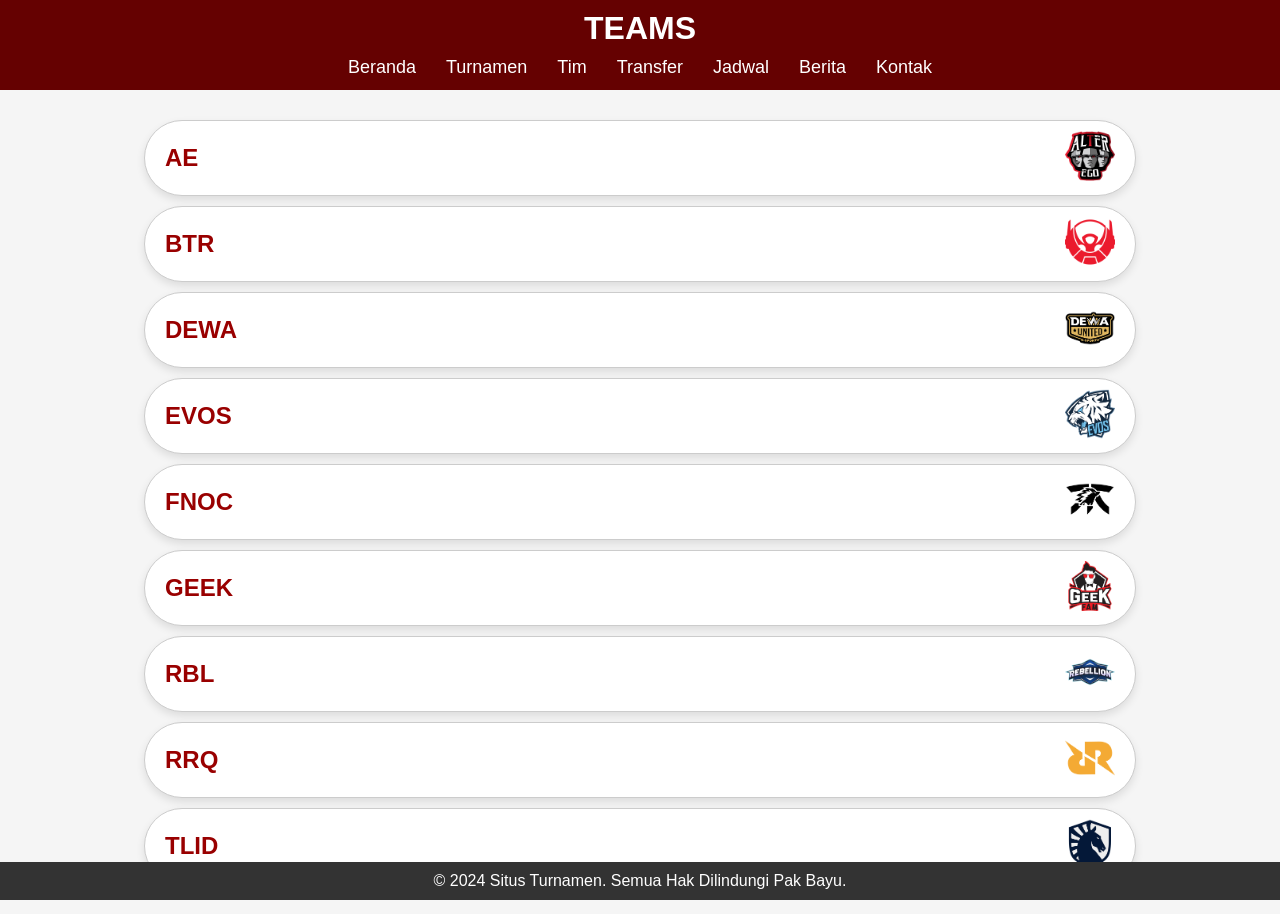
<file: TIM.HTML>
<!DOCTYPE html>
<html lang="id">
<head>
    <meta charset="UTF-8">
    <meta name="viewport" content="width=device-width, initial-scale=1.0">
    <title>Teams</title>
    <link rel="stylesheet" href="TIM.CSS">
</head>
<body>
    <header>
        <h1>TEAMS</h1>
        <nav>
            <ul>
                <li><a href="index.html">Beranda</a></li>
                <li><a href="tournaments.html">Turnamen</a></li>
                <li><a href="TIM.HTML">Tim</a></li>
                <li><a href="transfer.html">Transfer</a></li>
                <li><a href="jadwal.html">Jadwal</a></li>
                <li><a href="news.html">Berita</a></li>
                <li><a href="contact.html">Kontak</a></li>
            </ul>
        </nav>
    </header>
    <main>
        
        <div class="team-list">
            <a href="ae.html" class="team-item">
                <div class="team-code">AE</div>
                <div class="team-logo"><img src="Foto/ae-256.png" alt="Alter Ego Esports"></div>
            </a>
            <a href="BTR.html" class="team-item">
                <div class="team-code">BTR</div>
                <div class="team-logo"><img src="Foto/btr-256.png" alt="Bigetron Alpha"></div>
            </a>
            <a href="dewa.html" class="team-item">
                <div class="team-code">DEWA</div>
                <div class="team-logo"><img src="Foto/dewa-united-500.png" alt="Dewa United Esports"></div>
            </a>
            <a href="evos.html" class="team-item">
                <div class="team-code">EVOS</div>
                <div class="team-logo"><img src="Foto/evos-500.png" alt="Evos Glory"></div>
            </a>
            <a href="onic.html" class="team-item">
                <div class="team-code">FNOC</div>
                <div class="team-logo"><img src="Foto/fnoc_logo_500x500.png" alt="Fnatic Onic"></div>
            </a>
            <a href="geek.html" class="team-item">
                <div class="team-code">GEEK</div>
                <div class="team-logo"><img src="Foto/geek-500.png" alt="Geek Fam"></div>
            </a>
            <a href="rebelion.html" class="team-item">
                <div class="team-code">RBL</div>
                <div class="team-logo"><img src="Foto/Rebellion x512.png" alt="Rebellion"></div>
            </a>
            <a href="rrq.html" class="team-item">
                <div class="team-code">RRQ</div>
                <div class="team-logo"><img src="Foto/rrq-500.png" alt="RRQ"></div>
            </a>
            <a href="TLID.html" class="team-item">
                <div class="team-code">TLID</div>
                <div class="team-logo"><img src="Foto/TLID-Primary500x500.png" alt="Team Liquid ID"></div>
            </a>
        </div>
    </main>
    
    
    
    <footer>
        <p>&copy; 2024 Situs Turnamen. Semua Hak Dilindungi Pak Bayu.</p>
    </footer>
</body>
</html>
</file>
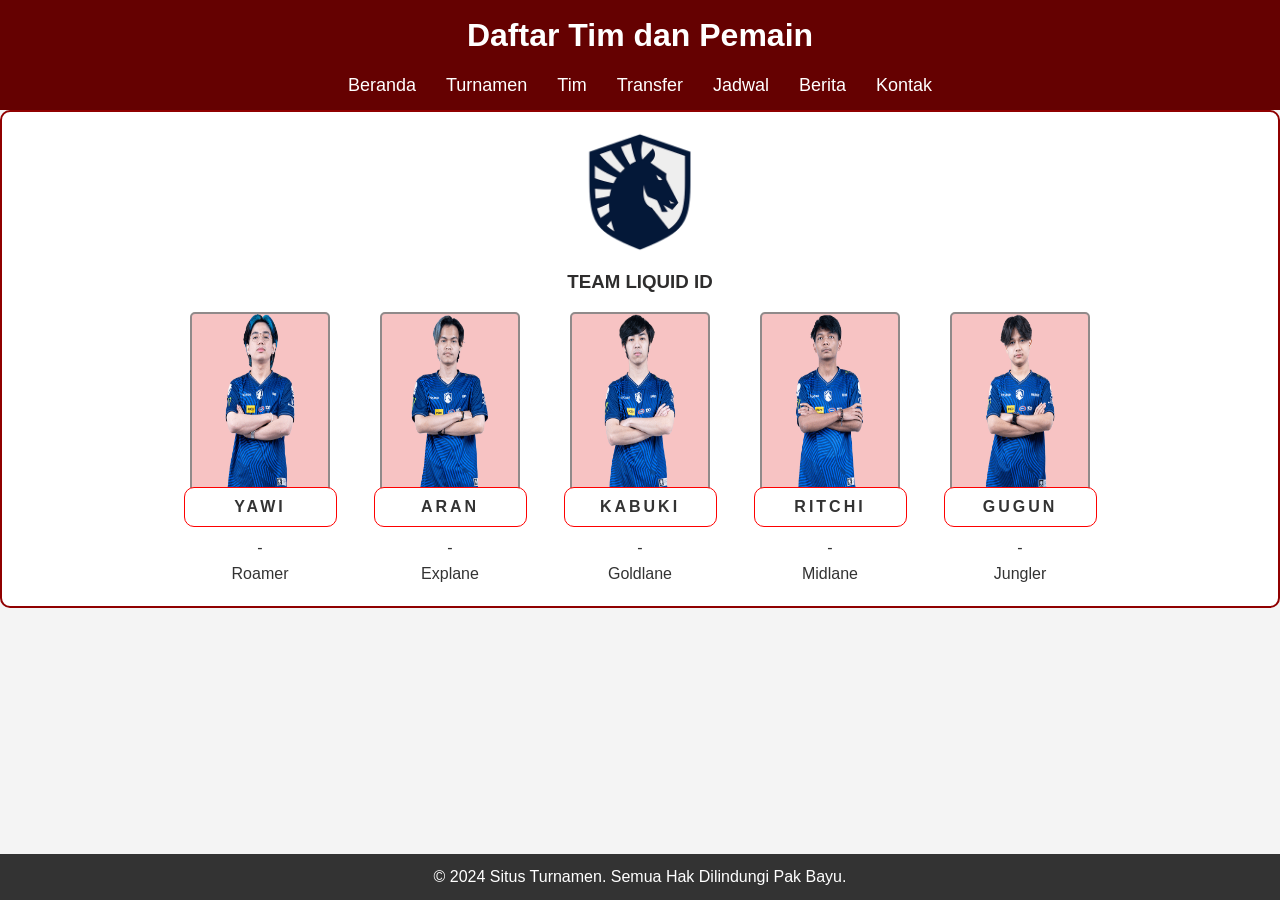
<file: TLID.html>
<!DOCTYPE html>
<html lang="en">
<head>
    <meta charset="UTF-8">
    <meta name="viewport" content="width=device-width, initial-scale=1.0">
    <title>TLID</title>
    <link rel="stylesheet" href="ae.css">
</head>
<body>
    <header>
        <h1>Daftar Tim dan Pemain</h1>
        <nav>
            <ul>
                <li><a href="index.html">Beranda</a></li>
                <li><a href="tournaments.html">Turnamen</a></li>
                <li><a href="TIM.HTML">Tim</a></li>
                <li><a href="transfer.html">Transfer</a></li>
                <li><a href="jadwal.html">Jadwal</a></li>
                <li><a href="news.html">Berita</a></li>
                <li><a href="contact.html">Kontak</a></li>
            </ul>
        </nav>
    </header>
    
    <section class="teams">
        <div class="team">
            <img src="Foto/TLID-Primary500x500.png" alt="Team Liquid ID" class="team-logo">
            <h3>TEAM LIQUID ID</h3>
            <ul>
                <li><img src="Foto/yawi.png" alt="yawi" class="player-photo"> <div class="player-name">Yawi</div> - <span>Roamer</span></li>
                <li><img src="Foto/aran.png" alt="Aran" class="player-photo"> <div class="player-name">ARAN</div> - <span>Explane</span></li>
                <li><img src="Foto/kabuki.png" alt="kabuki" class="player-photo"> <div class="player-name">KABUKI</div> - <span>Goldlane</span></li>
                <li><img src="Foto/ritchi.png" alt="Ritchi" class="player-photo"> <div class="player-name">RITCHI</div> - <span>Midlane</span></li>
                <li><img src="Foto/gugun.png" alt="GUGUN" class="player-photo"> <div class="player-name">GUGUN</div> - <span>Jungler</span></li>
            </ul>
        </div>
    </section>
    
    <footer>
        <p>&copy; 2024 Situs Turnamen. Semua Hak Dilindungi Pak Bayu.</p>
    </footer>
</body>
</html>
</file>
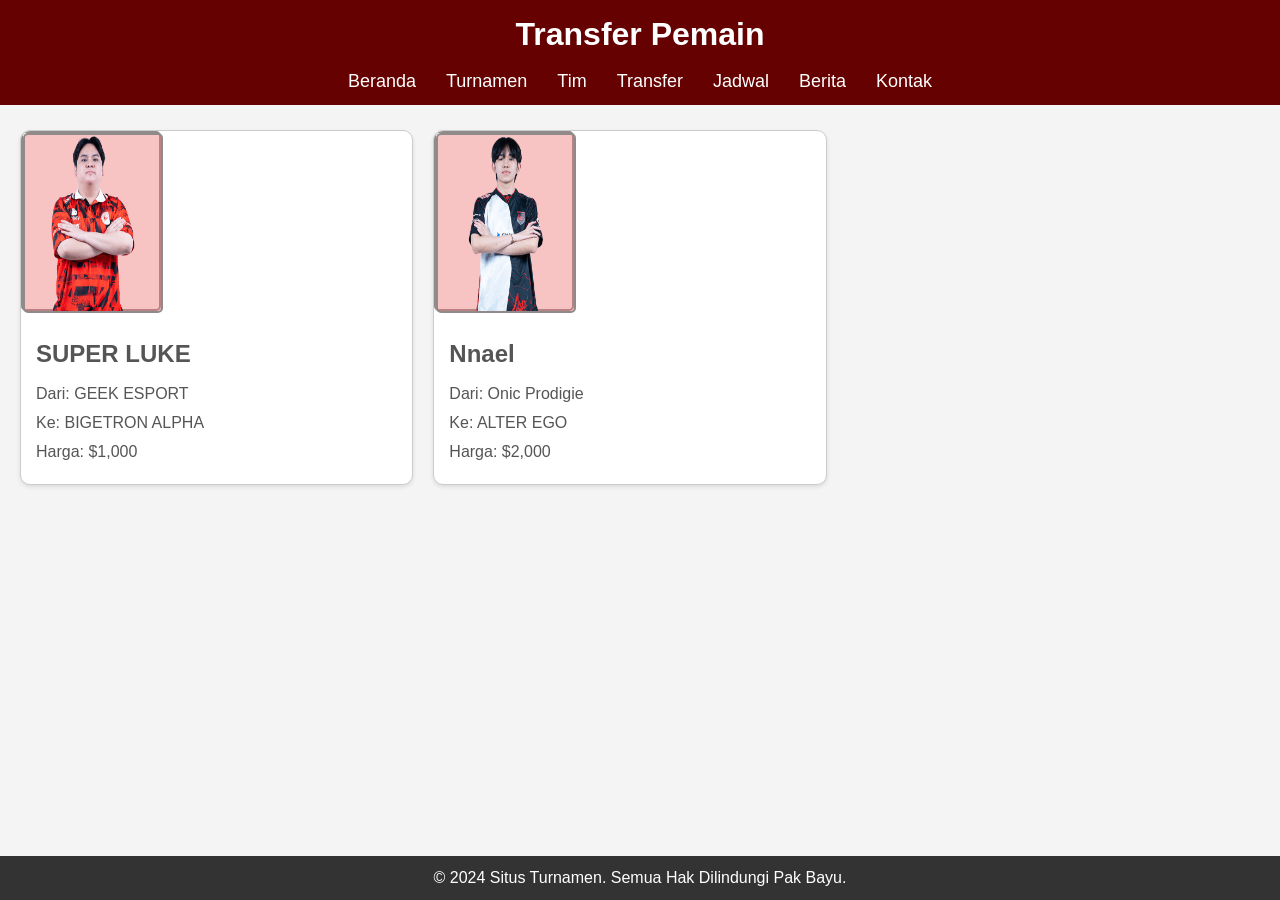
<file: transfer.html>
<!DOCTYPE html>
<html lang="id">
<head>
    <meta charset="UTF-8">
    <meta name="viewport" content="width=device-width, initial-scale=1.0">
    <title>Transfer</title>
    <link rel="stylesheet" href="style-transfer.css">
</head>
<body>
    <header>
        <h1>Transfer Pemain</h1>
        <nav>
            <ul>
                <li><a href="index.html">Beranda</a></li>
                <li><a href="tournaments.html">Turnamen</a></li>
                <li><a href="TIM.HTML">Tim</a></li>
                <li><a href="transfer.html">Transfer</a></li>
                <li><a href="schedule.html">Jadwal</a></li>
                <li><a href="news.html">Berita</a></li>
                <li><a href="contact.html">Kontak</a></li>
            </ul>
        </nav>
    </header>
    <main>
        <section class="transfer-list">
            <article class="transfer-item">
                <div class="image-container">
                    <img src="Foto/super luke.png" alt="Luke" class="player-photo">
                </div>
                <div class="details">
                    <h2>SUPER LUKE</h2>
                    <p>Dari: GEEK ESPORT</p>
                    <p>Ke: BIGETRON ALPHA</p>
                    <p>Harga: $1,000</p>
                </div>
            </article>
            <article class="transfer-item">
                <div class="image-container">
                    <img src="Foto/nnael.png" alt="NNAEL" class="player-photo">
                </div>
                <div class="details">
                    <h2>Nnael</h2>
                    <p>Dari: Onic Prodigie</p>
                    <p>Ke: ALTER EGO</p>
                    <p>Harga: $2,000</p>
                </div>
            </article>
            
            
        </section>
    </main>
    <footer>
        <p>&copy; 2024 Situs Turnamen. Semua Hak Dilindungi Pak Bayu.</p>
    </footer>
</body>
</html>
</file>
<file: Styles.css>
* {
    margin: 0;
    padding: 0;
    box-sizing: border-box;
}

body {
    font-family: Arial, sans-serif;
    line-height: 1.6;
    background-color: #f4f4f4;
    color: #333;
    padding-top: 60px; 
}

body {
    line-height: 1.5;
    color: #555;
    font-family: 'Lato', sans-serif;
    margin-top: 3%;
}

header {
    background: #650101;
    color: #fff;
    padding: 10px 0;
    position: fixed;
    width: 100%;
    top: 0;
    z-index: 1000;
    height: 11%;
}

header h1 {
    text-align: center;
    margin-bottom: 10px;
}

nav ul {
    list-style: none;
    display: flex;
    justify-content: center;
    padding: 0;
}

nav ul li {
    display: inline;
    margin: 0 15px;
}

nav ul li a {
    color: #fff;
    text-decoration: none;
    font-size: 18px;
}

nav ul li a:hover {
    text-decoration: underline;
}

main {
    padding: 20px;
    margin-top: 60px; 
}

#banner {
    background: #e00000;
    color: #fff;
    padding: 20px;
    text-align: center;
    margin-bottom: 20px;
}

#latest-news {
    background: #fff;
    padding: 20px;
    box-shadow: 0 0 10px rgba(0, 0, 0, 0.1);
    margin-bottom: 20px;
}

#latest-news h2 {
    margin-bottom: 10px;
}

footer {
    background: #333;
    color: #fff;
    text-align: center;
    padding: 10px 0;
    position: fixed;
    width: 100%;
    bottom: 0;
}

footer p {
    margin: 0;
}



#schedule {
    background: #fff;
    padding: 20px;
    box-shadow: 0 0 10px rgba(0, 0, 0, 0.1);
    margin-bottom: 20px;
    border-radius: 10px;
}

#schedule h2 {
    margin-bottom: 10px;
    color: #db2e2e;
}

.match {
    margin-bottom: 20px;
    padding: 15px;
    border: 2px solid #6c7ae0;
    border-radius: 10px;
    background: #f9f9f9;
}

.match h3 {
    margin-bottom: 5px;
    color: #6c7ae0;
}



.swiper-container {
    width: 100%;
    height: auto;
    position: relative;
}

.swiper-slide img {
    width: 100%;
    height: auto;
    object-fit: cover;
}

.swiper-caption {
    position: absolute;
    bottom: 20px;
    left: 20px;
    color: #fff;
    background: rgba(0, 0, 0, 0.5);
    padding: 10px;
    border-radius: 5px;
    font-size: 1.2rem;
    max-width: 80%;
}

.swiper-button-next,
.swiper-button-prev {
    color: #fff;
    width: 40px;
    height: 40px;
    background: rgba(0, 0, 0, 0.5);
    border-radius: 50%;
    display: flex;
    align-items: center;
    justify-content: center;
    cursor: pointer; 
    z-index: 10; 
    transition: background 0.3s ease; 
}

.swiper-button-next::after,
.swiper-button-prev::after {
    font-size: 20px; 
    content: ''; 
    display: inline-block;
}

.swiper-button-next {
    right: 10px;
}

.swiper-button-prev {
    left: 10px;
}

.swiper-button-next:hover,
.swiper-button-prev:hover {
    background: rgba(0, 0, 0, 0.8);
}


@media (max-width: 1200px) {
    .swiper-caption {
        font-size: 1rem;
        bottom: 15px;
        left: 15px;
    }

    .swiper-button-next,
    .swiper-button-prev {
        width: 35px;
        height: 35px;
    }
}

@media (max-width: 768px) {
    .swiper-container {
        height: 200px;
    }

    .swiper-caption {
        font-size: 0.9rem;
        bottom: 10px;
        left: 10px;
    }

    .swiper-button-next,
    .swiper-button-prev {
        width: 30px;
        height: 30px;
    }
}

@media (max-width: 480px) {
    .swiper-container {
        height: 150px;
    }

    .swiper-caption {
        font-size: 0.8rem;
        bottom: 5px;
        left: 5px;
    }

    .swiper-button-next,
    .swiper-button-prev {
        width: 25px;
        height: 25px;
    }
}

main {
    display: flex;
    justify-content: center;
    padding: 20px;
}

.team-container {
    display: flex;
    flex-wrap: wrap;
    justify-content: center;
    gap: 20px;
}

.team-card {
    background-color: #ffffff;
    border: 1px solid #ccc;
    border-radius: 10px;
    width: 200px;
    text-align: center;
    box-shadow: 0 4px 8px rgba(0, 0, 0, 0.1);
    transition: transform 0.2s, box-shadow 0.2s;
}

.team-card img {
    width: 70%;
    height: auto;
    border-top-left-radius: 10px;
    border-top-right-radius: 10px;
}

.team-card p {
    padding: 10px;
    font-weight: bold;
    color: #333;
}

.team-card:hover {
    transform: translateY(-10px);
    box-shadow: 0 8px 16px rgba(0, 0, 0, 0.2);
}

.container h1 {
text-align: center;
margin-left: 60%;
}

table {
    width: 110%;
    margin: 0 auto;
    border-collapse: collapse;
    box-shadow: 0px 4px 8px rgba(0, 0, 0, 0.1);
    background-color: white;
    position: relative;
    margin-left: 30%;
    
}


thead {
    background-color: #000;
    color: #fff;
}

thead th {
    padding: 10px;
    text-transform: uppercase;
}

tbody tr:nth-child(even) {
    background-color: #f2f2f2;
}

tbody td {
    padding: 15px;
    text-align: center;
    border-bottom: 1px solid #ddd;
}

tbody td:first-child {
    text-align: left;
    font-weight: bold;
}


.team-logo {
    width: 40px;
    height: 40px;
    margin-right: 10px;
}

#text {
    text-align: center;
    margin-bottom: 20px;
}

@media (max-width: 768px) {
    table {
        width: 100%;
    }
}
</file>
<file: responsive.css>
@media (max-width: 1120px) {
    .saving_section .detail-box {
        padding: 0;
    }
}

@media (max-width: 992px) {
    .user_option {
        justify-content: center;
        margin-left: 0;
        margin-top: 10px;

    }

    .custom_nav-container {
        flex-direction: row;
    }

    .custom_nav-container .navbar-nav {
        align-items: center;
    }

    #navbarSupportedContent .navbar-nav .nav-link {
        margin: 5px 0;
    }

    .slider_section .detail-box {
        padding-left: 0;
    }

    .slider_section .detail-box h1 {
        font-size: 3rem;
    }

    .slider_section .img-box {
        padding: 0;
    }

    .saving_section .row {
        flex-direction: column-reverse;
    }

    .saving_section .detail-box {

        margin-bottom: 30px;
    }

    .client_section .box {
        margin: 15px 25px;
    }

    .client_section .carousel_btn-box {
        display: flex;
        justify-content: center;
        margin-top: 45px;
    }

    .client_section .carousel-control-prev,
    .client_section .carousel-control-next {
        position: unset;
        margin: 0 2.5px;
        width: 45px;
        height: 45px;
    }
}

@media (max-width: 768px) {
    .hero_area {
        padding: 0 25px;
    }

    .slider_section .img-box {
        margin-bottom: 45px;
    }

    .saving_section,
    .gift_section {
        padding-left: 25px;
        padding-right: 25px;
    }

    .gift_section .box {
        padding: 45px 0;
    }

    .gift_section .img-box {
        padding: 0 15px;
        margin-bottom: 45px;
    }

    .info_section .row>div {
        text-align: center;
        display: flex;
        flex-direction: column;
        align-items: center;

    }

    .info_section {
        margin: 0 25px 25px;
    }


}

@media (max-width: 576px) {
    .contact_section {
        padding-left: 25px;
        padding-right: 25px;
    }
}

@media (max-width: 480px) {

    .saving_section .detail-box,
    .gift_section .detail-box {
        padding: 0 5px;
    }
}

@media (max-width: 420px) {}

@media (max-width: 376px) {}

@media (min-width: 1200px) {
    .container {
        max-width: 1170px;
    }
}
</file>
<file: ae.css>
* {
    margin: 0;
    padding: 0;
    box-sizing: border-box;
}

body {
    font-family: Arial, sans-serif;
    line-height: 1.6;
    background-color: #f4f4f4;
    color: #333;
    padding-top: 60px; 
}

header {
    background: #650101;
    color: #fff;
    padding: 10px 0;
    position: fixed;
    width: 100%;
    top: 0;
    z-index: 1000;
}

header h1 {
    text-align: center;
    margin-bottom: 10px;
}

nav ul {
    list-style: none;
    display: flex;
    justify-content: center;
    padding: 0;
}

nav ul li {
    display: inline;
    margin: 0 15px;
}

nav ul li a {
    color: #fff;
    text-decoration: none;
    font-size: 18px;
}

nav ul li a:hover {
    text-decoration: underline;
}

#teams {
    background: #ffffff;
    padding: 20px;
    box-shadow: 0 0 10px rgba(0, 0, 0, 0.1);
    margin-bottom: 20px;
    border-radius: 10px;
    align-items: center;
}

#teams h2 {
    margin-bottom: 10px;
    color: #333;
}

.team {
    margin-bottom: 20px;
    padding: 20px;
    border: 2px solid #900000;
    border-radius: 10px;
    display: flex;
    flex-direction: column;
    align-items: center;
    background: #ffffff;
    margin-top: 50px;
}

.team-logo {
    width: 120px; /*buat sesuain logo */
    height: auto;
    margin-bottom: 15px;
    border-radius: 10px;
}

.team h3 {
    margin-bottom: 15px;
    color: #2e2d2d;
}

#players {
    background: #ffffff;
    padding: 20px;
    box-shadow: 0 0 10px rgba(0, 0, 0, 0.1);
    margin-bottom: 20px;
    border-radius: 10px;
}

#players h2 {
    margin-bottom: 10px;
    color: #333;
}

.team ul {
    list-style-type: none;
    padding: 0;
    display: flex;
    flex-wrap: wrap; 
    gap: 20px; 
}

.team ul li {
    display: flex;
    flex-direction: column;
    align-items: center;
    text-align: center;
    width: 170px; 
    
}

.player-photo {
    width: 140px; /* Sesuain foto pemain */
    height: 180px; /* Buat tarik ke bawah */
    margin-bottom: 10px;
    border-radius: 5px; 
    border: 2px solid #908a8a;
    max-width: 300px;
    background-color: #ed797971;
}

footer {
    background: #333;
    color: #fff;
    text-align: center;
    padding: 10px 0;
    position: fixed;
    width: 100%;
    bottom: 0;
}

footer p {
    margin: 0;
}

.player-name {
    margin: -15px auto 8px auto !important;
    text-align: center !important;
    font-size: 1rem;
    letter-spacing: 3px; 
    text-transform: uppercase;
    font-weight: bold;
    line-height: 2rem;
    border-radius: 10px;
    border: solid 1px var(--color1);
    background-color: #ffffff;
    display: flex;
    flex-direction: row;
    justify-content: center;
    align-items: center;
    width: 90%;
    height: 40px;
    margin: auto;
    margin-top: -20px;
    z-index: 10;
    position: relative;
}



:root {
    --themecolor: #fe0000;
    --basefontsize: 16px;
    --fontfamily: 'Poppins', sans-serif;
    --headerboxshadow: 0 0 10px 5px rgba(0, 0, 0, 0.05);
    --menufontsize: 15px;
}

:root {
    --themecolor: #640000;
    --color1: #fe0000;
    --color1rgb: 254, 0, 0;
    --color2: #640000;
    --color2rgb: 100, 0, 0;
    --color3: #ff9a00;
    --color3rgb: 255, 154, 0;
    --color4: #bfbfbf;
    --color5: #000000;
    --color6: #ffffff;
    --color7: #f7f7f7;
}
</file>
<file: jadwal.css>
body {
    font-family: Arial, sans-serif;
    background-color: #f9f9f9;
    margin: 0;
    padding: 0;
    display: flex;
    justify-content: center;
    align-items: center;
    min-height: 100vh;
}

.container {
    text-align: center;
    width: 80%;
}

h1 {
    font-size: 36px;
    margin-bottom: 20px;
    text-transform: uppercase;
}

.schedule {
    display: flex;
    flex-wrap: wrap;
    justify-content: space-between;
}

.week {
    width: 45%;
    margin-bottom: 20px;
}

.match {
    display: flex;
    justify-content: space-between;
    align-items: center;
    background-color: white;
    padding: 10px;
    margin-bottom: 10px;
    border: 1px solid #ddd;
    box-shadow: 0px 4px 8px rgba(0, 0, 0, 0.1);
}

.team {
    display: flex;
    align-items: center;
}

.team-logo {
    width: 32px;
    height: 32px;
    margin-right: 10px;
}

.versus {
    font-weight: bold;
    font-size: 18px;
    color: #333;
}

.details {
    text-align: right;
    font-size: 14px;
    color: #555;
    text-transform: uppercase;
    line-height: 1.4;
}

header {
    background: #650101;
    color: #fff;
    padding: 10px 0;
    position: fixed;
    width: 100%;
    top: 0;
    z-index: 1000;
    height: 11%;
}

header h1 {
    text-align: center;
    margin-bottom: 10px;
}

nav ul {
    list-style: none;
    display: flex;
    justify-content: center;
    padding: 0;
}

nav ul li {
    display: inline;
    margin: 0 15px;
}

nav ul li a {
    color: #fff;
    text-decoration: none;
    font-size: 18px;
}

nav ul li a:hover {
    text-decoration: underline;
}


footer {
    background: #333;
    color: #fff;
    text-align: center;
    padding: 10px 0;
    position: fixed;
    width: 100%;
    bottom: 0;
}

footer p {
    margin: 0;
}
.text-center {
    text-align: center !important;
}
</file>
<file: rebelion.css>
* {
    margin: 0;
    padding: 0;
    box-sizing: border-box;
}

body {
    font-family: Arial, sans-serif;
    line-height: 1.6;
    background-color: #f4f4f4;
    color: #333;
    padding-top: 60px; 
}

header {
    background: #650101;
    color: #fff;
    padding: 10px 0;
    position: fixed;
    width: 100%;
    top: 0;
    z-index: 1000;
}

header h1 {
    text-align: center;
    margin-bottom: 10px;
}

nav ul {
    list-style: none;
    display: flex;
    justify-content: center;
    padding: 0;
}

nav ul li {
    display: inline;
    margin: 0 15px;
}

nav ul li a {
    color: #fff;
    text-decoration: none;
    font-size: 18px;
}

nav ul li a:hover {
    text-decoration: underline;
}

#teams {
    background: #ffffff;
    padding: 20px;
    box-shadow: 0 0 10px rgba(0, 0, 0, 0.1);
    margin-bottom: 20px;
    border-radius: 10px;
    align-items: center;
}

#teams h2 {
    margin-bottom: 10px;
    color: #333;
}

.team {
    margin-bottom: 20px;
    padding: 20px;
    border: 2px solid #900000;
    border-radius: 10px;
    display: flex;
    flex-direction: column;
    align-items: center;
    background: #ffffff;
}

.team-logo {
    width: 120px; /*buat sesuain logo */
    height: auto;
    margin-bottom: 15px;
    border-radius: 10px;
}

.team h3 {
    margin-bottom: 15px;
    color: #2e2d2d;
}

#players {
    background: #ffffff;
    padding: 20px;
    box-shadow: 0 0 10px rgba(0, 0, 0, 0.1);
    margin-bottom: 20px;
    border-radius: 10px;
}

#players h2 {
    margin-bottom: 10px;
    color: #333;
}

.team ul {
    list-style-type: none;
    padding: 0;
    display: flex;
    flex-wrap: wrap; 
    gap: 20px; 
}

.team ul li {
    display: flex;
    flex-direction: column;
    align-items: center;
    text-align: center;
    width: 170px; 
    
}

.player-photo {
    width: 140px; /* Sesuain foto pemain */
    height: 180px; /* Buat tarik ke bawah */
    margin-bottom: 10px;
    border-radius: 5px; 
    border: 2px solid #908a8a;
    max-width: 300px;
    background-color: #ed797971;
}

footer {
    background: #333;
    color: #fff;
    text-align: center;
    padding: 10px 0;
    position: fixed;
    width: 100%;
    bottom: 0;
}

footer p {
    margin: 0;
}

.player-name {
    margin: -15px auto 8px auto !important;
    text-align: center !important;
    font-size: 1rem;
    letter-spacing: 3px; 
    text-transform: uppercase;
    font-weight: bold;
    line-height: 2rem;
    border-radius: 10px;
    border: solid 1px var(--color1);
    background-color: #ffffff;
    display: flex;
    flex-direction: row;
    justify-content: center;
    align-items: center;
    width: 90%;
    height: 40px;
    margin: auto;
    margin-top: -20px;
    z-index: 10;
    position: relative;
}



:root {
    --themecolor: #fe0000;
    --basefontsize: 16px;
    --fontfamily: 'Poppins', sans-serif;
    --headerboxshadow: 0 0 10px 5px rgba(0, 0, 0, 0.05);
    --menufontsize: 15px;
}

:root {
    --themecolor: #640000;
    --color1: #fe0000;
    --color1rgb: 254, 0, 0;
    --color2: #640000;
    --color2rgb: 100, 0, 0;
    --color3: #ff9a00;
    --color3rgb: 255, 154, 0;
    --color4: #bfbfbf;
    --color5: #000000;
    --color6: #ffffff;
    --color7: #f7f7f7;
}
</file>
<file: style-teams.css>
* {
    margin: 0;
    padding: 0;
    box-sizing: border-box;
}

body {
    font-family: Arial, sans-serif;
    line-height: 1.6;
    background-color: #f4f4f4;
    color: #333;
    padding-top: 60px; 
}

header {
    background: #650101;
    color: #fff;
    padding: 10px 0;
    position: fixed;
    width: 100%;
    top: 0;
    z-index: 1000;
}

header h1 {
    text-align: center;
    margin-bottom: 10px;
}

nav ul {
    list-style: none;
    display: flex;
    justify-content: center;
    padding: 0;
}

nav ul li {
    display: inline;
    margin: 0 15px;
}

nav ul li a {
    color: #fff;
    text-decoration: none;
    font-size: 18px;
}

nav ul li a:hover {
    text-decoration: underline;
}

#teams {
    background: #ffffff;
    padding: 20px;
    box-shadow: 0 0 10px rgba(0, 0, 0, 0.1);
    margin-bottom: 20px;
    border-radius: 10px;
    align-items: center;
}

#teams h2 {
    margin-bottom: 10px;
    color: #333;
}

.team {
    margin-bottom: 20px;
    padding: 20px;
    border: 2px solid #900000;
    border-radius: 10px;
    display: flex;
    flex-direction: column;
    align-items: center;
    background: #ffffff;
}

.team-logo {
    width: 120px; /*buat sesuain logo */
    height: auto;
    margin-bottom: 15px;
    border-radius: 10px;
}

.team h3 {
    margin-bottom: 15px;
    color: #2e2d2d;
}

#players {
    background: #ffffff;
    padding: 20px;
    box-shadow: 0 0 10px rgba(0, 0, 0, 0.1);
    margin-bottom: 20px;
    border-radius: 10px;
}

#players h2 {
    margin-bottom: 10px;
    color: #333;
}

.team ul {
    list-style-type: none;
    padding: 0;
    display: flex;
    flex-wrap: wrap; 
    gap: 20px; 
}

.team ul li {
    display: flex;
    flex-direction: column;
    align-items: center;
    text-align: center;
    width: 170px; 
    
}

.player-photo {
    width: 140px; /* Sesuain foto pemain */
    height: 180px; /* Buat tarik ke bawah */
    margin-bottom: 10px;
    border-radius: 5px; 
    border: 2px solid #908a8a;
    max-width: 300px;
    background-color: #ed797971;
}

footer {
    background: #333;
    color: #fff;
    text-align: center;
    padding: 10px 0;
    position: fixed;
    width: 100%;
    bottom: 0;
}

footer p {
    margin: 0;
}

.player-name {
    margin: -15px auto 8px auto !important;
    text-align: center !important;
    font-size: 1rem;
    letter-spacing: 3px; 
    text-transform: uppercase;
    font-weight: bold;
    line-height: 2rem;
    border-radius: 10px;
    border: solid 1px var(--color1);
    background-color: #ffffff;
    display: flex;
    flex-direction: row;
    justify-content: center;
    align-items: center;
    width: 90%;
    height: 40px;
    margin: auto;
    margin-top: -20px;
    z-index: 10;
    position: relative;
}



:root {
    --themecolor: #fe0000;
    --basefontsize: 16px;
    --fontfamily: 'Poppins', sans-serif;
    --headerboxshadow: 0 0 10px 5px rgba(0, 0, 0, 0.05);
    --menufontsize: 15px;
}

:root {
    --themecolor: #640000;
    --color1: #fe0000;
    --color1rgb: 254, 0, 0;
    --color2: #640000;
    --color2rgb: 100, 0, 0;
    --color3: #ff9a00;
    --color3rgb: 255, 154, 0;
    --color4: #bfbfbf;
    --color5: #000000;
    --color6: #ffffff;
    --color7: #f7f7f7;
}
</file>
<file: TIM.CSS>
* {
    margin: 0;
    padding: 0;
    box-sizing: border-box;
}

body {
    font-family: 'Arial', sans-serif;
    background-color: #f5f5f5;
    color: #333;
}

header {
    background: #650101;
    color: #fff;
    padding: 10px 0;
    position: fixed;
    width: 100%;
    top: 0;
    z-index: 1000;
    height: 10%;
}

header h1 {
    text-align: center;
    margin-bottom: 10px;
}

nav ul {
    list-style: none;
    display: flex;
    justify-content: center;
    padding: 0;
}

nav ul li {
    display: inline;
    margin: 0 15px;
}

nav ul li a {
    color: #fff;
    text-decoration: none;
    font-size: 18px;
}

nav ul li a:hover {
    text-decoration: underline;
}


main {
    display: flex;
    justify-content: center;
    padding: 20px;
    margin-top: 100px;
}

.team-list {
    width: 80%;
}

.team-item {
    display: flex;
    align-items: center;
    justify-content: space-between;
    background-color: #ffffff;
    border: 1px solid #ccc;
    border-radius: 50px;
    padding: 10px 20px;
    margin-bottom: 10px;
    box-shadow: 0 4px 8px rgba(0, 0, 0, 0.1);
    transition: transform 0.2s, box-shadow 0.2s;
    text-decoration: none;
    color: inherit;
}

.team-item:hover {
    transform: translateY(-5px);
    box-shadow: 0 8px 16px rgba(0, 0, 0, 0.2);
}

.team-code {
    font-size: 1.5em;
    font-weight: bold;
    color: #990000;
}

.team-logo img {
    height: 50px;
    width: auto;
}

.team-item a {
    text-decoration: none;
    color: inherit;
}


footer {
    background: #333;
    color: #fff;
    text-align: center;
    padding: 10px 0;
    position: fixed;
    width: 100%;
    bottom: 0;
}

footer p {
    margin: 0;
}
.text-center {
    text-align: center !important;
}
</file>
<file: style-transfer.css>
* {
    margin: 0;
    padding: 0;
    box-sizing: border-box;
}

body {
    font-family: Arial, sans-serif;
    line-height: 1.6;
    background-color: #f4f4f4;
    color: #333;
    padding-top: 60px; 
}

body {
    line-height: 1.5;
    color: #555;
    font-family: 'Lato', sans-serif;
}

header {
    background: #650101;
    color: #fff;
    padding: 10px 0;
    position: fixed;
    width: 100%;
    top: 0;
    z-index: 1000;
}

header h1 {
    text-align: center;
    margin-bottom: 10px;
}

nav ul {
    list-style: none;
    display: flex;
    justify-content: center;
    padding: 0;
}

nav ul li {
    display: inline;
    margin: 0 15px;
}

nav ul li a {
    color: #fff;
    text-decoration: none;
    font-size: 18px;
}

nav ul li a:hover {
    text-decoration: underline;
}

main {
    padding: 20px;
}

.transfer-list {
    display: flex;
    flex-wrap: wrap;
    gap: 20px;
}

.transfer-item {
    background-color: white;
    border: 1px solid #ccc;
    border-radius: 10px;
    overflow: hidden;
    width: calc(33.333% - 20px);
    box-shadow: 0 2px 4px rgba(0, 0, 0, 0.1);
    margin-top: 50PX;
}

.image-container {
    width: 140px; 
    height: 180px; 
    margin-bottom: 10px;
    border-radius: 5px; 
    border: 2px solid #908a8a;
    max-width: 300px;
    }

.image-container img {
    width: 140px;
    height: 180;
    align-items: center;
    border-radius: 5px;
    max-width: 300px;
}

.details {
    padding: 15px;
}

.details h2 {
    margin: 0 0 10px 0;
}

.details p {
    margin: 5px 0;
}

#players {
    background: #ffffff;
    padding: 20px;
    box-shadow: 0 0 10px rgba(0, 0, 0, 0.1);
    margin-bottom: 20px;
    border-radius: 10px;
}

#players h2 {
    margin-bottom: 10px;
    color: #333;
}

.team ul {
    list-style-type: none;
    padding: 0;
    display: flex;
    flex-wrap: wrap; 
    gap: 20px; 
}

.team ul li {
    display: flex;
    flex-direction: column;
    align-items: center;
    text-align: center;
    width: 170px; 
    
}

.player-photo {
    width: 140px; /* Sesuain foto pemain */
    height: 180px; /* Buat tarik ke bawah */
    margin-bottom: 10px;
    border-radius: 5px; 
    border: 2px solid #908a8a;
    max-width: 300px;
    background-color: #ed797971;
}

footer {
    background: #333;
    color: #fff;
    text-align: center;
    padding: 10px 0;
    position: fixed;
    width: 100%;
    bottom: 0;
}

footer p {
    margin: 0;
}
</file>
